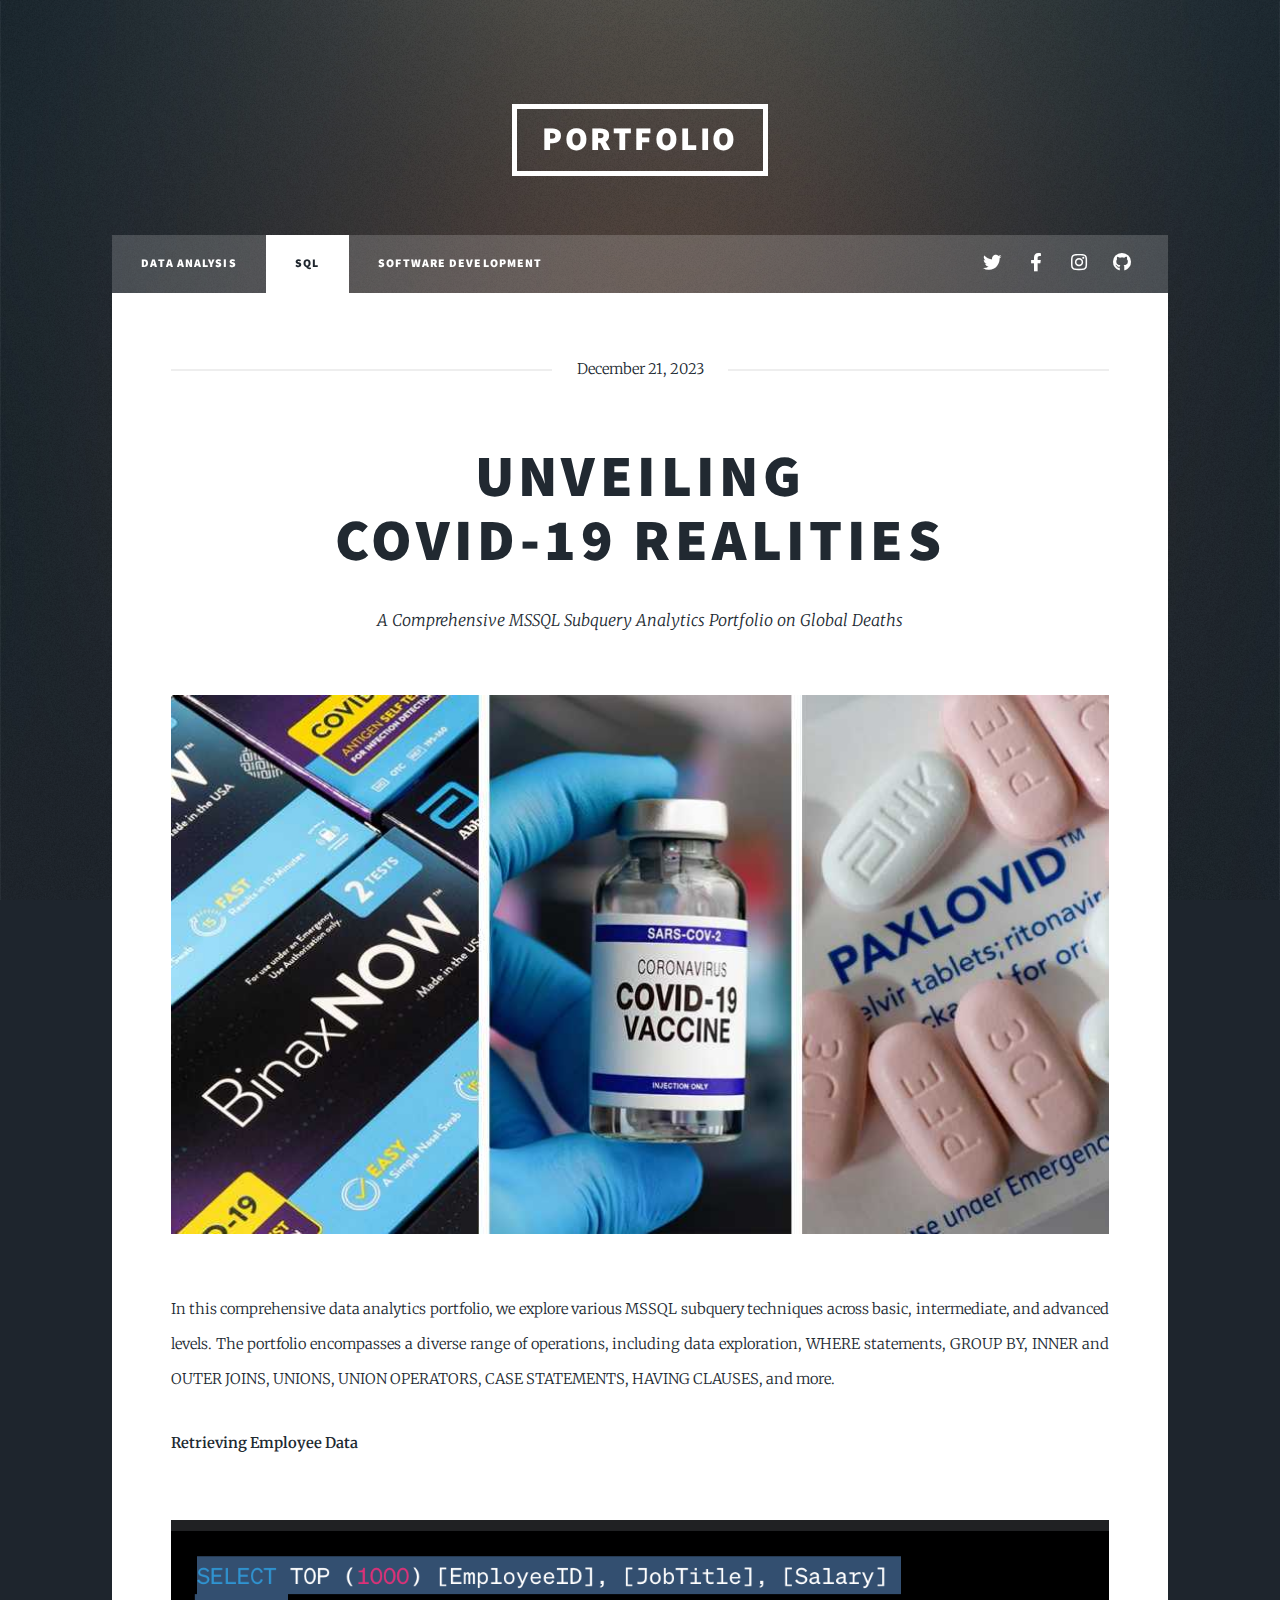
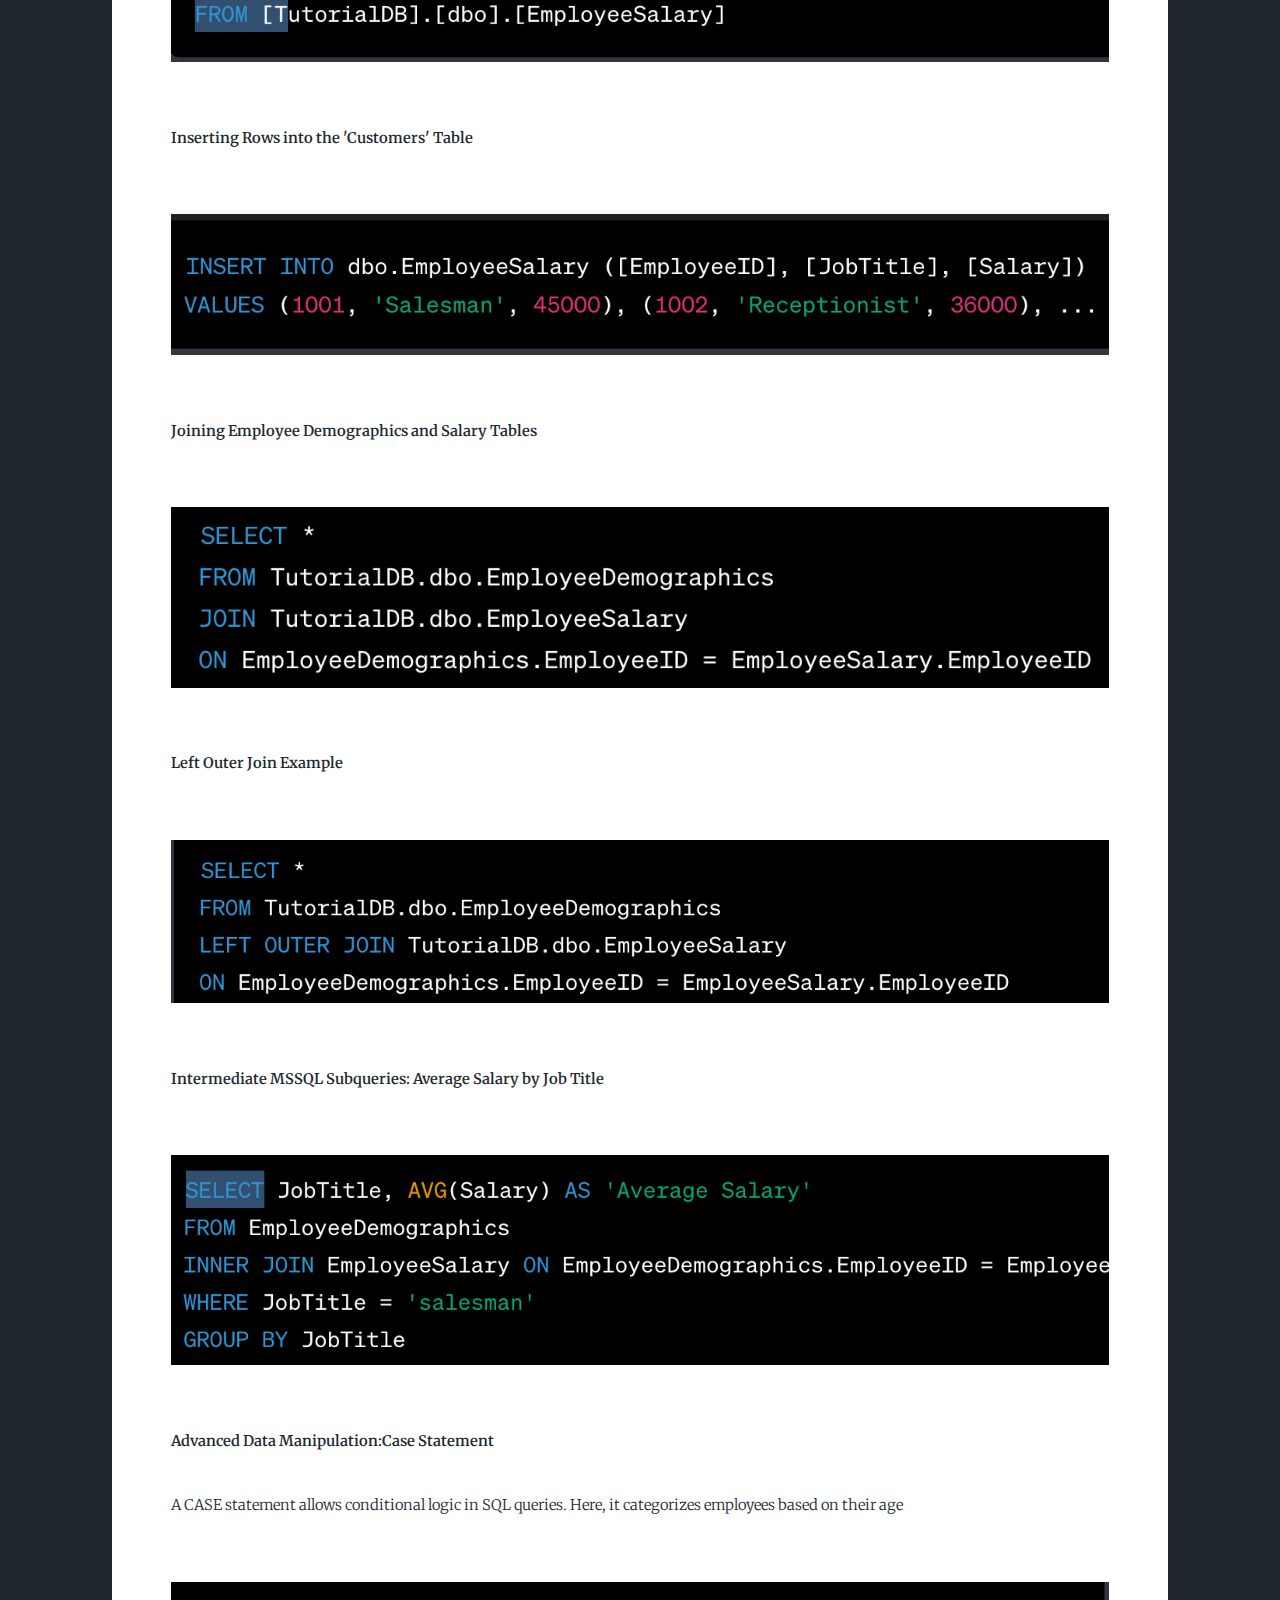
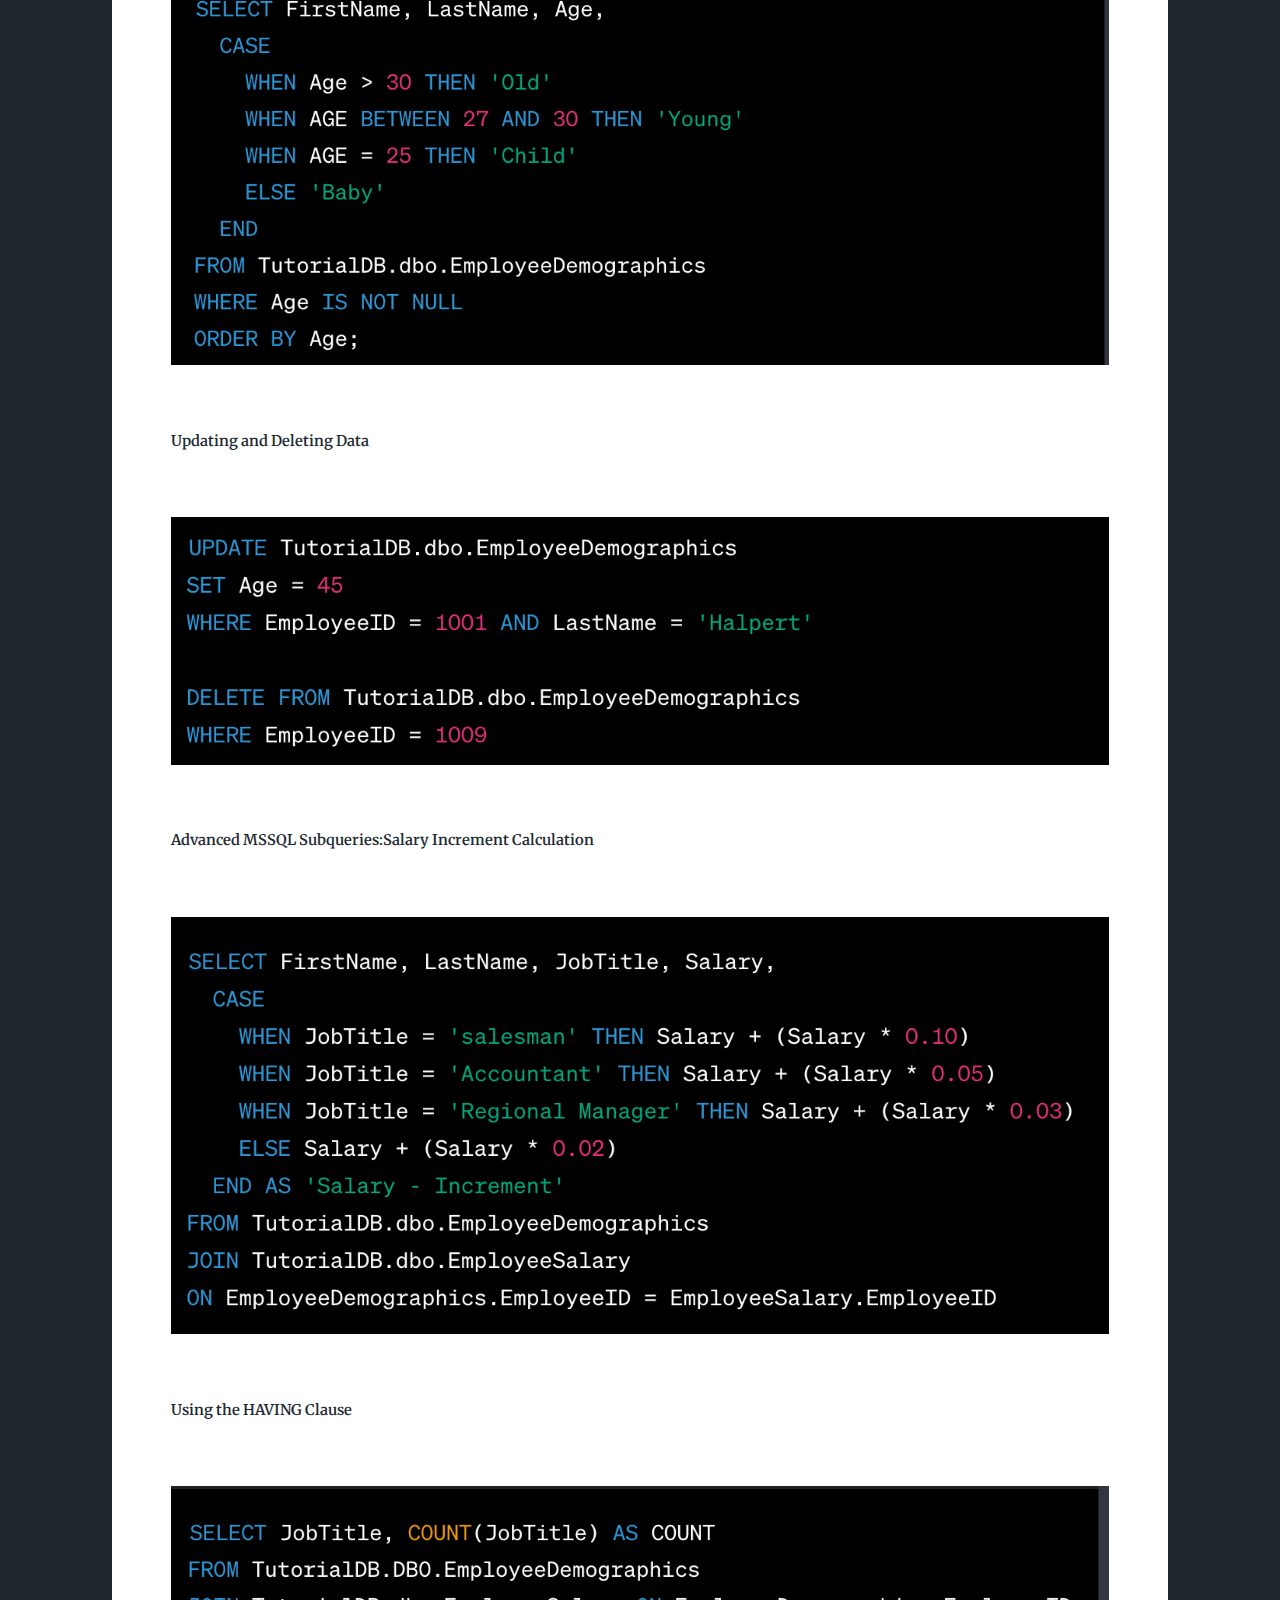
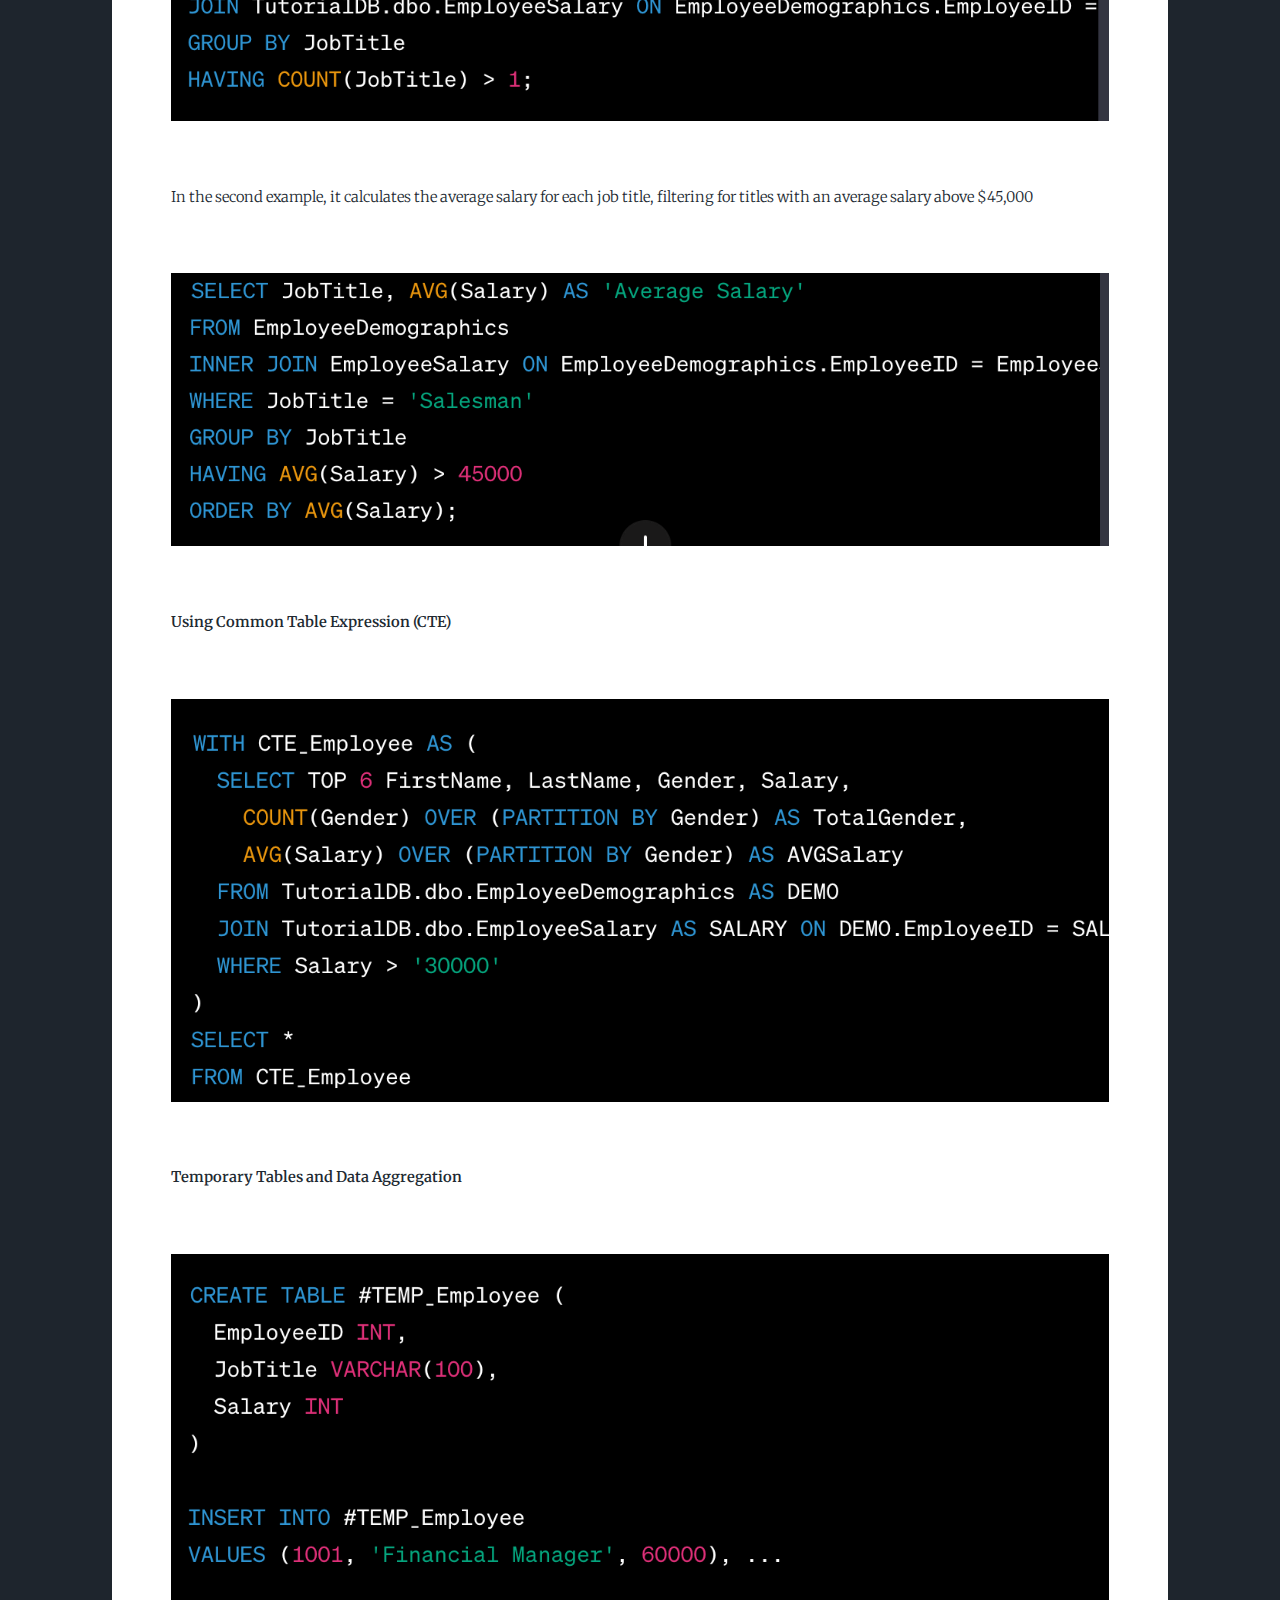
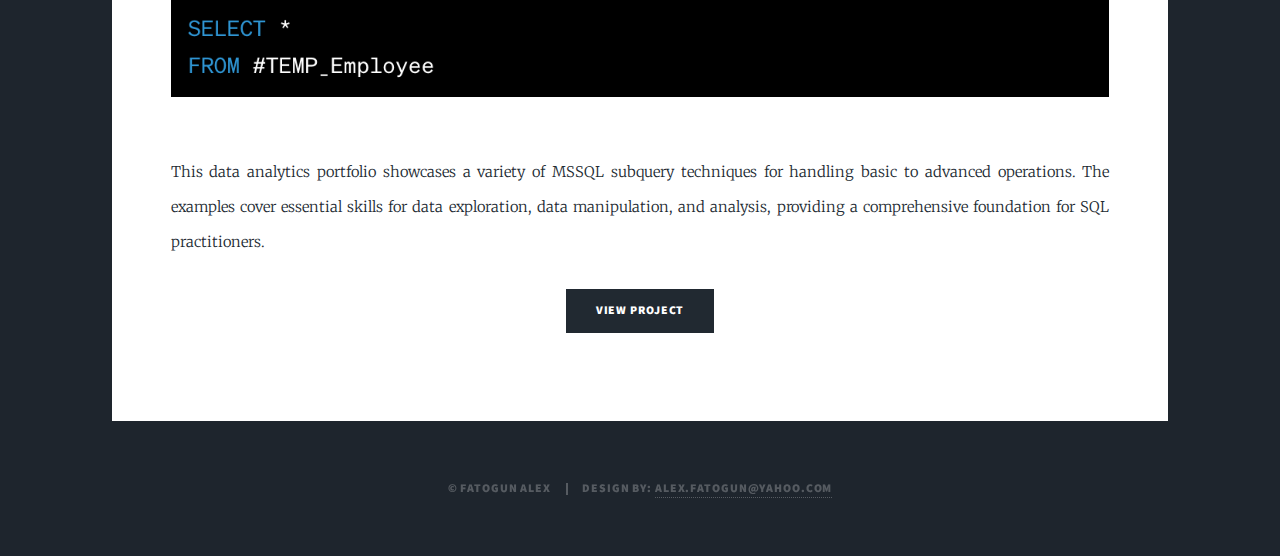
<file: generic.html>
<!DOCTYPE HTML>
<!--
	Massively by HTML5 UP
	html5up.net | @ajlkn
	Free for personal and commercial use under the CCA 3.0 license (html5up.net/license)
-->
<html>
	<head>
		<title>Generic Page - Massively by HTML5 UP</title>
		<meta charset="utf-8" />
		<meta name="viewport" content="width=device-width, initial-scale=1, user-scalable=no" />
		<link rel="stylesheet" href="assets/css/main.css" />
		<noscript><link rel="stylesheet" href="assets/css/noscript.css" /></noscript>
	</head>
	<body class="is-preload">

		<!-- Wrapper -->
			<div id="wrapper">

				<!-- Header -->
					<header id="header">
						<a href="index.html" class="logo">PORTFOLIO</a>
					</header>

				<!-- Nav -->
					<nav id="nav">
						<ul class="links">
							<li><a href="index.html">DATA ANALYSIS</a></li>
							<li class="active"><a href="generic.html">SQL</a></li>
							<li><a href="elements.html">SOFTWARE DEVELOPMENT</a></li>
						</ul>
						<ul class="icons">
							<li><a href="#" class="icon brands fa-twitter"><span class="label">Twitter</span></a></li>
							<li><a href="#" class="icon brands fa-facebook-f"><span class="label">Facebook</span></a></li>
							<li><a href="#" class="icon brands fa-instagram"><span class="label">Instagram</span></a></li>
							<li><a href="#" class="icon brands fa-github"><span class="label">GitHub</span></a></li>
						</ul>
					</nav>

				<!-- Main -->
					<div id="main">

						<!-- Post -->
							<section class="post">
								<header class="major">
									<span class="date">December 21, 2023</span>
									<h1>UNVEILING<br />
										COVID-19 REALITIES</h1>
									<!-- <h1></h1> -->
										<p>A Comprehensive MSSQL Subquery Analytics Portfolio on Global Deaths<br /></p>
								</header>
								<div class="image main"><img src="images/vax-pill.jpeg" alt="" /></div>
								<p>In this comprehensive data analytics portfolio, we explore various MSSQL subquery techniques across basic, intermediate, and advanced levels. The portfolio encompasses a diverse range of operations, including data exploration, WHERE statements, GROUP BY, INNER and OUTER JOINS, UNIONS, UNION OPERATORS, CASE STATEMENTS, HAVING CLAUSES, and more.</p>
								<p><b>Retrieving Employee Data</b></p>
								<div class="image main"><img src="images/first.png" alt="" /></div>
								<p><b>Inserting Rows into the 'Customers' Table</b></p>
								<div class="image main"><img src="images/Second.png" alt="" /></div>
								<p><b>Joining Employee Demographics and Salary Tables</b></p>
								<div class="image main"><img src="images/Third.png" alt="" /></div>
								<p><b>Left Outer Join Example</b></p>
								<div class="image main"><img src="images/fourth.png" alt="" /></div>
								
								<p><b>Intermediate MSSQL Subqueries: Average Salary by Job Title</b></p>
								<div class="image main"><img src="images/Fifth.png" alt="" /></div>

								<p><b>Advanced Data Manipulation:Case Statement</b></p>
								<p>A CASE statement allows conditional logic in SQL queries. Here, it categorizes employees based on their age</p>
								<div class="image main"><img src="images/case.png" alt="" /></div>
								
								<p><b>Updating and Deleting Data</b></p>
								<div class="image main"><img src="images/sixth.png" alt="" /></div>


								<p><b>Advanced MSSQL Subqueries:Salary Increment Calculation</b></p>
								<div class="image main"><img src="images/seventh.png" alt="" /></div>

								<p><b>Using the HAVING Clause</b></p>
								<div class="image main"><img src="images/first-halve.png" alt="" /></div>
								<p>In the second example, it calculates the average salary for each job title, filtering for titles with an average salary above $45,000</p>
								<div class="image main"><img src="images/second_half.png" alt="" /></div>

								<p><b>Using Common Table Expression (CTE)</b></p>
								<div class="image main"><img src="images/eight.png" alt="" /></div>
								<p><b>Temporary Tables and Data Aggregation</b></p>
								<div class="image main"><img src="images/ninth.png" alt="" /></div>



								<p>This data analytics portfolio showcases a variety of MSSQL subquery techniques for handling basic to advanced operations. The examples cover essential skills for data exploration, data manipulation, and analysis, providing a comprehensive foundation for SQL practitioners.</p>
								<ul class="actions special">
									<li><a href="https://github.com/alex3381/Data-Analytics-Portfolio-1/blob/main/PORTFOLIO_PROJECT_1.sql" class="button primary">VIEW PROJECT</a></li>
								</ul>
							</section>

					</div>

				<!-- Footer -->
					<!-- <footer id="footer">
						<section>
							<form method="post" action="#">
								<div class="fields">
									<div class="field">
										<label for="name">Name</label>
										<input type="text" name="name" id="name" />
									</div>
									<div class="field">
										<label for="email">Email</label>
										<input type="text" name="email" id="email" />
									</div>
									<div class="field">
										<label for="message">Message</label>
										<textarea name="message" id="message" rows="3"></textarea>
									</div>
								</div>
								<ul class="actions">
									<li><input type="submit" value="Send Message" /></li>
								</ul>
							</form>
						</section>
						<section class="split contact">
							<section class="alt">
								<h3>Address</h3>
								<p>1234 Somewhere Road #87257<br />
								Nashville, TN 00000-0000</p>
							</section>
							<section>
								<h3>Phone</h3>
								<p><a href="#">(000) 000-0000</a></p>
							</section>
							<section>
								<h3>Email</h3>
								<p><a href="#">info@untitled.tld</a></p>
							</section>
							<section>
								<h3>Social</h3>
								<ul class="icons alt">
									<li><a href="#" class="icon brands alt fa-twitter"><span class="label">Twitter</span></a></li>
									<li><a href="#" class="icon brands alt fa-facebook-f"><span class="label">Facebook</span></a></li>
									<li><a href="#" class="icon brands alt fa-instagram"><span class="label">Instagram</span></a></li>
									<li><a href="#" class="icon brands alt fa-github"><span class="label">GitHub</span></a></li>
								</ul>
							</section>
						</section>
					</footer> -->

				<!-- Copyright -->
					<div id="copyright">
						<ul><li>&copy; Fatogun Alex</li><li>Design By: <a href="">Alex.Fatogun@yahoo.com</a></li></ul>
					</div>

			</div>

		<!-- Scripts -->
			<script src="assets/js/jquery.min.js"></script>
			<script src="assets/js/jquery.scrollex.min.js"></script>
			<script src="assets/js/jquery.scrolly.min.js"></script>
			<script src="assets/js/browser.min.js"></script>
			<script src="assets/js/breakpoints.min.js"></script>
			<script src="assets/js/util.js"></script>
			<script src="assets/js/main.js"></script>

	</body>
</html>
</file>
<file: assets/css/main.css>
@import url(fontawesome-all.min.css);
@import url("https://fonts.googleapis.com/css?family=Merriweather:300,700,300italic,700italic|Source+Sans+Pro:900");

/*
	Massively by HTML5 UP
	html5up.net | @ajlkn
	Free for personal and commercial use under the CCA 3.0 license (html5up.net/license)
*/

html, body, div, span, applet, object,
iframe, h1, h2, h3, h4, h5, h6, p, blockquote,
pre, a, abbr, acronym, address, big, cite,
code, del, dfn, em, img, ins, kbd, q, s, samp,
small, strike, strong, sub, sup, tt, var, b,
u, i, center, dl, dt, dd, ol, ul, li, fieldset,
form, label, legend, table, caption, tbody,
tfoot, thead, tr, th, td, article, aside,
canvas, details, embed, figure, figcaption,
footer, header, hgroup, menu, nav, output, ruby,
section, summary, time, mark, audio, video {
	margin: 0;
	padding: 0;
	border: 0;
	font-size: 100%;
	font: inherit;
	vertical-align: baseline;}

article, aside, details, figcaption, figure,
footer, header, hgroup, menu, nav, section {
	display: block;}

body {
	line-height: 1;
}

ol, ul {
	list-style: none;
}

blockquote, q {
	quotes: none;
}

	blockquote:before, blockquote:after, q:before, q:after {
		content: '';
		content: none;
	}

table {
	border-collapse: collapse;
	border-spacing: 0;
}

body {
	-webkit-text-size-adjust: none;
}

mark {
	background-color: transparent;
	color: inherit;
}

input::-moz-focus-inner {
	border: 0;
	padding: 0;
}

input, select, textarea {
	-moz-appearance: none;
	-webkit-appearance: none;
	-ms-appearance: none;
	appearance: none;
}

/* Basic */

	@-ms-viewport {
		width: device-width;
	}

	body {
		-ms-overflow-style: scrollbar;
	}

	@media screen and (max-width: 480px) {

		html, body {
			min-width: 320px;
		}

	}

	html {
		box-sizing: border-box;
	}

	*, *:before, *:after {
		box-sizing: inherit;
	}

	body {
		background-color: #1e252d;
	}

		body.is-preload *, body.is-preload *:before, body.is-preload *:after {
			-moz-animation: none !important;
			-webkit-animation: none !important;
			-ms-animation: none !important;
			animation: none !important;
			-moz-transition: none !important;
			-webkit-transition: none !important;
			-ms-transition: none !important;
			transition: none !important;
		}

/* Type */

	html {
		font-size: 16pt;
	}

		@media screen and (max-width: 1680px) {

			html {
				font-size: 12pt;
			}

		}

		@media screen and (max-width: 1280px) {

			html {
				font-size: 11pt;
			}

		}

		@media screen and (max-width: 360px) {

			html {
				font-size: 10pt;
			}

		}

	body {
		color: #212931;
	}

	body, input, select, textarea {
		font-family: "Merriweather", Georgia, serif;
		font-weight: 300;
		font-size: 1rem;
		line-height: 2.375;
	}

	a {
		-moz-transition: color 0.2s ease-in-out, background-color 0.2s ease-in-out, border-color 0.2s ease-in-out, box-shadow 0.2s ease-in-out;
		-webkit-transition: color 0.2s ease-in-out, background-color 0.2s ease-in-out, border-color 0.2s ease-in-out, box-shadow 0.2s ease-in-out;
		-ms-transition: color 0.2s ease-in-out, background-color 0.2s ease-in-out, border-color 0.2s ease-in-out, box-shadow 0.2s ease-in-out;
		transition: color 0.2s ease-in-out, background-color 0.2s ease-in-out, border-color 0.2s ease-in-out, box-shadow 0.2s ease-in-out;
		border-bottom: dotted 1px;
		text-decoration: none;
	}

		a:hover {
			border-bottom-color: transparent;
		}

	strong, b {
		font-weight: 600;
	}

	em, i {
		font-style: italic;
	}

	p {
		text-align: justify;
		margin: 0 0 2rem 0;
	}

	h1, h2, h3, h4, h5, h6 {
		font-family: "Source Sans Pro", Helvetica, sans-serif;
		font-weight: 900;
		line-height: 1.5;
		letter-spacing: 0.075em;
		text-transform: uppercase;
		margin: 0 0 1rem 0;
	}

		h1 a, h2 a, h3 a, h4 a, h5 a, h6 a {
			border-bottom: 0;
			color: inherit;
			text-decoration: none;
		}

	h1 {
		font-size: 4rem;
		line-height: 1.1;
		margin: 0 0 2rem 0;
	}

	h2 {
		font-size: 1.75rem;
		line-height: 1.3;
		margin: 0 0 1.5rem 0;
	}

	h3 {
		font-size: 1.25rem;
		margin: 0 0 1.5rem 0;
	}

	h4 {
		font-size: 1rem;
	}

	h5 {
		font-size: 0.9rem;
	}

	h6 {
		font-size: 0.8rem;
	}

	sub {
		font-size: 0.8rem;
		position: relative;
		top: 0.5rem;
	}

	sup {
		font-size: 0.8rem;
		position: relative;
		top: -0.5rem;
	}

	blockquote {
		border-left: solid 4px;
		font-style: italic;
		margin: 0 0 2rem 0;
		padding: 0.5rem 0 0.5rem 2rem;
	}

	code {
		border: solid 2px;
		font-family: "Courier New", monospace;
		font-size: 0.9rem;
		margin: 0 0.25rem;
		padding: 0.25rem 0.65rem;
	}

	pre {
		-webkit-overflow-scrolling: touch;
		font-family: "Courier New", monospace;
		font-size: 0.9rem;
		margin: 0 0 2rem 0;
	}

		pre code {
			display: block;
			line-height: 1.75;
			padding: 1rem 1.5rem;
			overflow-x: auto;
		}

	hr {
		border: 0;
		border-bottom: solid 2px;
		margin: 3rem 0;
	}

		hr.major {
			margin: 5rem 0;
		}

	.align-left {
		text-align: left;
	}

	.align-center {
		text-align: center;
	}

	.align-right {
		text-align: right;
	}

	input, select, textarea {
		color: #212931;
	}

	a {
		color: #212931;
		border-bottom-color: rgba(33, 41, 49, 0.5);
	}

		a:hover {
			border-bottom-color: transparent;
			color: #18bfef !important;
		}

	strong, b {
		color: #212931;
	}

	h1, h2, h3, h4, h5, h6 {
		color: #212931;
	}

	blockquote {
		border-left-color: #eeeeee;
	}

	code {
		background: rgba(220, 220, 220, 0.25);
		border-color: #eeeeee;
	}

	hr {
		border-bottom-color: #eeeeee;
	}

/* Row */

	.row {
		display: flex;
		flex-wrap: wrap;
		box-sizing: border-box;
		align-items: stretch;
	}

		.row > * {
			box-sizing: border-box;
		}

		.row.gtr-uniform > * > :last-child {
			margin-bottom: 0;
		}

		.row.aln-left {
			justify-content: flex-start;
		}

		.row.aln-center {
			justify-content: center;
		}

		.row.aln-right {
			justify-content: flex-end;
		}

		.row.aln-top {
			align-items: flex-start;
		}

		.row.aln-middle {
			align-items: center;
		}

		.row.aln-bottom {
			align-items: flex-end;
		}

		.row > .imp {
			order: -1;
		}

		.row > .col-1 {
			width: 8.33333%;
		}

		.row > .off-1 {
			margin-left: 8.33333%;
		}

		.row > .col-2 {
			width: 16.66667%;
		}

		.row > .off-2 {
			margin-left: 16.66667%;
		}

		.row > .col-3 {
			width: 25%;
		}

		.row > .off-3 {
			margin-left: 25%;
		}

		.row > .col-4 {
			width: 33.33333%;
		}

		.row > .off-4 {
			margin-left: 33.33333%;
		}

		.row > .col-5 {
			width: 41.66667%;
		}

		.row > .off-5 {
			margin-left: 41.66667%;
		}

		.row > .col-6 {
			width: 50%;
		}

		.row > .off-6 {
			margin-left: 50%;
		}

		.row > .col-7 {
			width: 58.33333%;
		}

		.row > .off-7 {
			margin-left: 58.33333%;
		}

		.row > .col-8 {
			width: 66.66667%;
		}

		.row > .off-8 {
			margin-left: 66.66667%;
		}

		.row > .col-9 {
			width: 75%;
		}

		.row > .off-9 {
			margin-left: 75%;
		}

		.row > .col-10 {
			width: 83.33333%;
		}

		.row > .off-10 {
			margin-left: 83.33333%;
		}

		.row > .col-11 {
			width: 91.66667%;
		}

		.row > .off-11 {
			margin-left: 91.66667%;
		}

		.row > .col-12 {
			width: 100%;
		}

		.row > .off-12 {
			margin-left: 100%;
		}

		.row.gtr-0 {
			margin-top: 0;
			margin-left: 0rem;
		}

			.row.gtr-0 > * {
				padding: 0 0 0 0rem;
			}

			.row.gtr-0.gtr-uniform {
				margin-top: 0rem;
			}

				.row.gtr-0.gtr-uniform > * {
					padding-top: 0rem;
				}

		.row.gtr-25 {
			margin-top: 0;
			margin-left: -0.375rem;
		}

			.row.gtr-25 > * {
				padding: 0 0 0 0.375rem;
			}

			.row.gtr-25.gtr-uniform {
				margin-top: -0.375rem;
			}

				.row.gtr-25.gtr-uniform > * {
					padding-top: 0.375rem;
				}

		.row.gtr-50 {
			margin-top: 0;
			margin-left: -0.75rem;
		}

			.row.gtr-50 > * {
				padding: 0 0 0 0.75rem;
			}

			.row.gtr-50.gtr-uniform {
				margin-top: -0.75rem;
			}

				.row.gtr-50.gtr-uniform > * {
					padding-top: 0.75rem;
				}

		.row {
			margin-top: 0;
			margin-left: -1.5rem;
		}

			.row > * {
				padding: 0 0 0 1.5rem;
			}

			.row.gtr-uniform {
				margin-top: -1.5rem;
			}

				.row.gtr-uniform > * {
					padding-top: 1.5rem;
				}

		.row.gtr-150 {
			margin-top: 0;
			margin-left: -2.25rem;
		}

			.row.gtr-150 > * {
				padding: 0 0 0 2.25rem;
			}

			.row.gtr-150.gtr-uniform {
				margin-top: -2.25rem;
			}

				.row.gtr-150.gtr-uniform > * {
					padding-top: 2.25rem;
				}

		.row.gtr-200 {
			margin-top: 0;
			margin-left: -3rem;
		}

			.row.gtr-200 > * {
				padding: 0 0 0 3rem;
			}

			.row.gtr-200.gtr-uniform {
				margin-top: -3rem;
			}

				.row.gtr-200.gtr-uniform > * {
					padding-top: 3rem;
				}

		@media screen and (max-width: 1680px) {

			.row {
				display: flex;
				flex-wrap: wrap;
				box-sizing: border-box;
				align-items: stretch;
			}

				.row > * {
					box-sizing: border-box;
				}

				.row.gtr-uniform > * > :last-child {
					margin-bottom: 0;
				}

				.row.aln-left {
					justify-content: flex-start;
				}

				.row.aln-center {
					justify-content: center;
				}

				.row.aln-right {
					justify-content: flex-end;
				}

				.row.aln-top {
					align-items: flex-start;
				}

				.row.aln-middle {
					align-items: center;
				}

				.row.aln-bottom {
					align-items: flex-end;
				}

				.row > .imp-xlarge {
					order: -1;
				}

				.row > .col-1-xlarge {
					width: 8.33333%;
				}

				.row > .off-1-xlarge {
					margin-left: 8.33333%;
				}

				.row > .col-2-xlarge {
					width: 16.66667%;
				}

				.row > .off-2-xlarge {
					margin-left: 16.66667%;
				}

				.row > .col-3-xlarge {
					width: 25%;
				}

				.row > .off-3-xlarge {
					margin-left: 25%;
				}

				.row > .col-4-xlarge {
					width: 33.33333%;
				}

				.row > .off-4-xlarge {
					margin-left: 33.33333%;
				}

				.row > .col-5-xlarge {
					width: 41.66667%;
				}

				.row > .off-5-xlarge {
					margin-left: 41.66667%;
				}

				.row > .col-6-xlarge {
					width: 50%;
				}

				.row > .off-6-xlarge {
					margin-left: 50%;
				}

				.row > .col-7-xlarge {
					width: 58.33333%;
				}

				.row > .off-7-xlarge {
					margin-left: 58.33333%;
				}

				.row > .col-8-xlarge {
					width: 66.66667%;
				}

				.row > .off-8-xlarge {
					margin-left: 66.66667%;
				}

				.row > .col-9-xlarge {
					width: 75%;
				}

				.row > .off-9-xlarge {
					margin-left: 75%;
				}

				.row > .col-10-xlarge {
					width: 83.33333%;
				}

				.row > .off-10-xlarge {
					margin-left: 83.33333%;
				}

				.row > .col-11-xlarge {
					width: 91.66667%;
				}

				.row > .off-11-xlarge {
					margin-left: 91.66667%;
				}

				.row > .col-12-xlarge {
					width: 100%;
				}

				.row > .off-12-xlarge {
					margin-left: 100%;
				}

				.row.gtr-0 {
					margin-top: 0;
					margin-left: 0rem;
				}

					.row.gtr-0 > * {
						padding: 0 0 0 0rem;
					}

					.row.gtr-0.gtr-uniform {
						margin-top: 0rem;
					}

						.row.gtr-0.gtr-uniform > * {
							padding-top: 0rem;
						}

				.row.gtr-25 {
					margin-top: 0;
					margin-left: -0.375rem;
				}

					.row.gtr-25 > * {
						padding: 0 0 0 0.375rem;
					}

					.row.gtr-25.gtr-uniform {
						margin-top: -0.375rem;
					}

						.row.gtr-25.gtr-uniform > * {
							padding-top: 0.375rem;
						}

				.row.gtr-50 {
					margin-top: 0;
					margin-left: -0.75rem;
				}

					.row.gtr-50 > * {
						padding: 0 0 0 0.75rem;
					}

					.row.gtr-50.gtr-uniform {
						margin-top: -0.75rem;
					}

						.row.gtr-50.gtr-uniform > * {
							padding-top: 0.75rem;
						}

				.row {
					margin-top: 0;
					margin-left: -1.5rem;
				}

					.row > * {
						padding: 0 0 0 1.5rem;
					}

					.row.gtr-uniform {
						margin-top: -1.5rem;
					}

						.row.gtr-uniform > * {
							padding-top: 1.5rem;
						}

				.row.gtr-150 {
					margin-top: 0;
					margin-left: -2.25rem;
				}

					.row.gtr-150 > * {
						padding: 0 0 0 2.25rem;
					}

					.row.gtr-150.gtr-uniform {
						margin-top: -2.25rem;
					}

						.row.gtr-150.gtr-uniform > * {
							padding-top: 2.25rem;
						}

				.row.gtr-200 {
					margin-top: 0;
					margin-left: -3rem;
				}

					.row.gtr-200 > * {
						padding: 0 0 0 3rem;
					}

					.row.gtr-200.gtr-uniform {
						margin-top: -3rem;
					}

						.row.gtr-200.gtr-uniform > * {
							padding-top: 3rem;
						}

		}

		@media screen and (max-width: 1280px) {

			.row {
				display: flex;
				flex-wrap: wrap;
				box-sizing: border-box;
				align-items: stretch;
			}

				.row > * {
					box-sizing: border-box;
				}

				.row.gtr-uniform > * > :last-child {
					margin-bottom: 0;
				}

				.row.aln-left {
					justify-content: flex-start;
				}

				.row.aln-center {
					justify-content: center;
				}

				.row.aln-right {
					justify-content: flex-end;
				}

				.row.aln-top {
					align-items: flex-start;
				}

				.row.aln-middle {
					align-items: center;
				}

				.row.aln-bottom {
					align-items: flex-end;
				}

				.row > .imp-large {
					order: -1;
				}

				.row > .col-1-large {
					width: 8.33333%;
				}

				.row > .off-1-large {
					margin-left: 8.33333%;
				}

				.row > .col-2-large {
					width: 16.66667%;
				}

				.row > .off-2-large {
					margin-left: 16.66667%;
				}

				.row > .col-3-large {
					width: 25%;
				}

				.row > .off-3-large {
					margin-left: 25%;
				}

				.row > .col-4-large {
					width: 33.33333%;
				}

				.row > .off-4-large {
					margin-left: 33.33333%;
				}

				.row > .col-5-large {
					width: 41.66667%;
				}

				.row > .off-5-large {
					margin-left: 41.66667%;
				}

				.row > .col-6-large {
					width: 50%;
				}

				.row > .off-6-large {
					margin-left: 50%;
				}

				.row > .col-7-large {
					width: 58.33333%;
				}

				.row > .off-7-large {
					margin-left: 58.33333%;
				}

				.row > .col-8-large {
					width: 66.66667%;
				}

				.row > .off-8-large {
					margin-left: 66.66667%;
				}

				.row > .col-9-large {
					width: 75%;
				}

				.row > .off-9-large {
					margin-left: 75%;
				}

				.row > .col-10-large {
					width: 83.33333%;
				}

				.row > .off-10-large {
					margin-left: 83.33333%;
				}

				.row > .col-11-large {
					width: 91.66667%;
				}

				.row > .off-11-large {
					margin-left: 91.66667%;
				}

				.row > .col-12-large {
					width: 100%;
				}

				.row > .off-12-large {
					margin-left: 100%;
				}

				.row.gtr-0 {
					margin-top: 0;
					margin-left: 0rem;
				}

					.row.gtr-0 > * {
						padding: 0 0 0 0rem;
					}

					.row.gtr-0.gtr-uniform {
						margin-top: 0rem;
					}

						.row.gtr-0.gtr-uniform > * {
							padding-top: 0rem;
						}

				.row.gtr-25 {
					margin-top: 0;
					margin-left: -0.375rem;
				}

					.row.gtr-25 > * {
						padding: 0 0 0 0.375rem;
					}

					.row.gtr-25.gtr-uniform {
						margin-top: -0.375rem;
					}

						.row.gtr-25.gtr-uniform > * {
							padding-top: 0.375rem;
						}

				.row.gtr-50 {
					margin-top: 0;
					margin-left: -0.75rem;
				}

					.row.gtr-50 > * {
						padding: 0 0 0 0.75rem;
					}

					.row.gtr-50.gtr-uniform {
						margin-top: -0.75rem;
					}

						.row.gtr-50.gtr-uniform > * {
							padding-top: 0.75rem;
						}

				.row {
					margin-top: 0;
					margin-left: -1.5rem;
				}

					.row > * {
						padding: 0 0 0 1.5rem;
					}

					.row.gtr-uniform {
						margin-top: -1.5rem;
					}

						.row.gtr-uniform > * {
							padding-top: 1.5rem;
						}

				.row.gtr-150 {
					margin-top: 0;
					margin-left: -2.25rem;
				}

					.row.gtr-150 > * {
						padding: 0 0 0 2.25rem;
					}

					.row.gtr-150.gtr-uniform {
						margin-top: -2.25rem;
					}

						.row.gtr-150.gtr-uniform > * {
							padding-top: 2.25rem;
						}

				.row.gtr-200 {
					margin-top: 0;
					margin-left: -3rem;
				}

					.row.gtr-200 > * {
						padding: 0 0 0 3rem;
					}

					.row.gtr-200.gtr-uniform {
						margin-top: -3rem;
					}

						.row.gtr-200.gtr-uniform > * {
							padding-top: 3rem;
						}

		}

		@media screen and (max-width: 980px) {

			.row {
				display: flex;
				flex-wrap: wrap;
				box-sizing: border-box;
				align-items: stretch;
			}

				.row > * {
					box-sizing: border-box;
				}

				.row.gtr-uniform > * > :last-child {
					margin-bottom: 0;
				}

				.row.aln-left {
					justify-content: flex-start;
				}

				.row.aln-center {
					justify-content: center;
				}

				.row.aln-right {
					justify-content: flex-end;
				}

				.row.aln-top {
					align-items: flex-start;
				}

				.row.aln-middle {
					align-items: center;
				}

				.row.aln-bottom {
					align-items: flex-end;
				}

				.row > .imp-medium {
					order: -1;
				}

				.row > .col-1-medium {
					width: 8.33333%;
				}

				.row > .off-1-medium {
					margin-left: 8.33333%;
				}

				.row > .col-2-medium {
					width: 16.66667%;
				}

				.row > .off-2-medium {
					margin-left: 16.66667%;
				}

				.row > .col-3-medium {
					width: 25%;
				}

				.row > .off-3-medium {
					margin-left: 25%;
				}

				.row > .col-4-medium {
					width: 33.33333%;
				}

				.row > .off-4-medium {
					margin-left: 33.33333%;
				}

				.row > .col-5-medium {
					width: 41.66667%;
				}

				.row > .off-5-medium {
					margin-left: 41.66667%;
				}

				.row > .col-6-medium {
					width: 50%;
				}

				.row > .off-6-medium {
					margin-left: 50%;
				}

				.row > .col-7-medium {
					width: 58.33333%;
				}

				.row > .off-7-medium {
					margin-left: 58.33333%;
				}

				.row > .col-8-medium {
					width: 66.66667%;
				}

				.row > .off-8-medium {
					margin-left: 66.66667%;
				}

				.row > .col-9-medium {
					width: 75%;
				}

				.row > .off-9-medium {
					margin-left: 75%;
				}

				.row > .col-10-medium {
					width: 83.33333%;
				}

				.row > .off-10-medium {
					margin-left: 83.33333%;
				}

				.row > .col-11-medium {
					width: 91.66667%;
				}

				.row > .off-11-medium {
					margin-left: 91.66667%;
				}

				.row > .col-12-medium {
					width: 100%;
				}

				.row > .off-12-medium {
					margin-left: 100%;
				}

				.row.gtr-0 {
					margin-top: 0;
					margin-left: 0rem;
				}

					.row.gtr-0 > * {
						padding: 0 0 0 0rem;
					}

					.row.gtr-0.gtr-uniform {
						margin-top: 0rem;
					}

						.row.gtr-0.gtr-uniform > * {
							padding-top: 0rem;
						}

				.row.gtr-25 {
					margin-top: 0;
					margin-left: -0.375rem;
				}

					.row.gtr-25 > * {
						padding: 0 0 0 0.375rem;
					}

					.row.gtr-25.gtr-uniform {
						margin-top: -0.375rem;
					}

						.row.gtr-25.gtr-uniform > * {
							padding-top: 0.375rem;
						}

				.row.gtr-50 {
					margin-top: 0;
					margin-left: -0.75rem;
				}

					.row.gtr-50 > * {
						padding: 0 0 0 0.75rem;
					}

					.row.gtr-50.gtr-uniform {
						margin-top: -0.75rem;
					}

						.row.gtr-50.gtr-uniform > * {
							padding-top: 0.75rem;
						}

				.row {
					margin-top: 0;
					margin-left: -1.5rem;
				}

					.row > * {
						padding: 0 0 0 1.5rem;
					}

					.row.gtr-uniform {
						margin-top: -1.5rem;
					}

						.row.gtr-uniform > * {
							padding-top: 1.5rem;
						}

				.row.gtr-150 {
					margin-top: 0;
					margin-left: -2.25rem;
				}

					.row.gtr-150 > * {
						padding: 0 0 0 2.25rem;
					}

					.row.gtr-150.gtr-uniform {
						margin-top: -2.25rem;
					}

						.row.gtr-150.gtr-uniform > * {
							padding-top: 2.25rem;
						}

				.row.gtr-200 {
					margin-top: 0;
					margin-left: -3rem;
				}

					.row.gtr-200 > * {
						padding: 0 0 0 3rem;
					}

					.row.gtr-200.gtr-uniform {
						margin-top: -3rem;
					}

						.row.gtr-200.gtr-uniform > * {
							padding-top: 3rem;
						}

		}

		@media screen and (max-width: 736px) {

			.row {
				display: flex;
				flex-wrap: wrap;
				box-sizing: border-box;
				align-items: stretch;
			}

				.row > * {
					box-sizing: border-box;
				}

				.row.gtr-uniform > * > :last-child {
					margin-bottom: 0;
				}

				.row.aln-left {
					justify-content: flex-start;
				}

				.row.aln-center {
					justify-content: center;
				}

				.row.aln-right {
					justify-content: flex-end;
				}

				.row.aln-top {
					align-items: flex-start;
				}

				.row.aln-middle {
					align-items: center;
				}

				.row.aln-bottom {
					align-items: flex-end;
				}

				.row > .imp-small {
					order: -1;
				}

				.row > .col-1-small {
					width: 8.33333%;
				}

				.row > .off-1-small {
					margin-left: 8.33333%;
				}

				.row > .col-2-small {
					width: 16.66667%;
				}

				.row > .off-2-small {
					margin-left: 16.66667%;
				}

				.row > .col-3-small {
					width: 25%;
				}

				.row > .off-3-small {
					margin-left: 25%;
				}

				.row > .col-4-small {
					width: 33.33333%;
				}

				.row > .off-4-small {
					margin-left: 33.33333%;
				}

				.row > .col-5-small {
					width: 41.66667%;
				}

				.row > .off-5-small {
					margin-left: 41.66667%;
				}

				.row > .col-6-small {
					width: 50%;
				}

				.row > .off-6-small {
					margin-left: 50%;
				}

				.row > .col-7-small {
					width: 58.33333%;
				}

				.row > .off-7-small {
					margin-left: 58.33333%;
				}

				.row > .col-8-small {
					width: 66.66667%;
				}

				.row > .off-8-small {
					margin-left: 66.66667%;
				}

				.row > .col-9-small {
					width: 75%;
				}

				.row > .off-9-small {
					margin-left: 75%;
				}

				.row > .col-10-small {
					width: 83.33333%;
				}

				.row > .off-10-small {
					margin-left: 83.33333%;
				}

				.row > .col-11-small {
					width: 91.66667%;
				}

				.row > .off-11-small {
					margin-left: 91.66667%;
				}

				.row > .col-12-small {
					width: 100%;
				}

				.row > .off-12-small {
					margin-left: 100%;
				}

				.row.gtr-0 {
					margin-top: 0;
					margin-left: 0rem;
				}

					.row.gtr-0 > * {
						padding: 0 0 0 0rem;
					}

					.row.gtr-0.gtr-uniform {
						margin-top: 0rem;
					}

						.row.gtr-0.gtr-uniform > * {
							padding-top: 0rem;
						}

				.row.gtr-25 {
					margin-top: 0;
					margin-left: -0.375rem;
				}

					.row.gtr-25 > * {
						padding: 0 0 0 0.375rem;
					}

					.row.gtr-25.gtr-uniform {
						margin-top: -0.375rem;
					}

						.row.gtr-25.gtr-uniform > * {
							padding-top: 0.375rem;
						}

				.row.gtr-50 {
					margin-top: 0;
					margin-left: -0.75rem;
				}

					.row.gtr-50 > * {
						padding: 0 0 0 0.75rem;
					}

					.row.gtr-50.gtr-uniform {
						margin-top: -0.75rem;
					}

						.row.gtr-50.gtr-uniform > * {
							padding-top: 0.75rem;
						}

				.row {
					margin-top: 0;
					margin-left: -1.5rem;
				}

					.row > * {
						padding: 0 0 0 1.5rem;
					}

					.row.gtr-uniform {
						margin-top: -1.5rem;
					}

						.row.gtr-uniform > * {
							padding-top: 1.5rem;
						}

				.row.gtr-150 {
					margin-top: 0;
					margin-left: -2.25rem;
				}

					.row.gtr-150 > * {
						padding: 0 0 0 2.25rem;
					}

					.row.gtr-150.gtr-uniform {
						margin-top: -2.25rem;
					}

						.row.gtr-150.gtr-uniform > * {
							padding-top: 2.25rem;
						}

				.row.gtr-200 {
					margin-top: 0;
					margin-left: -3rem;
				}

					.row.gtr-200 > * {
						padding: 0 0 0 3rem;
					}

					.row.gtr-200.gtr-uniform {
						margin-top: -3rem;
					}

						.row.gtr-200.gtr-uniform > * {
							padding-top: 3rem;
						}

		}

		@media screen and (max-width: 480px) {

			.row {
				display: flex;
				flex-wrap: wrap;
				box-sizing: border-box;
				align-items: stretch;
			}

				.row > * {
					box-sizing: border-box;
				}

				.row.gtr-uniform > * > :last-child {
					margin-bottom: 0;
				}

				.row.aln-left {
					justify-content: flex-start;
				}

				.row.aln-center {
					justify-content: center;
				}

				.row.aln-right {
					justify-content: flex-end;
				}

				.row.aln-top {
					align-items: flex-start;
				}

				.row.aln-middle {
					align-items: center;
				}

				.row.aln-bottom {
					align-items: flex-end;
				}

				.row > .imp-xsmall {
					order: -1;
				}

				.row > .col-1-xsmall {
					width: 8.33333%;
				}

				.row > .off-1-xsmall {
					margin-left: 8.33333%;
				}

				.row > .col-2-xsmall {
					width: 16.66667%;
				}

				.row > .off-2-xsmall {
					margin-left: 16.66667%;
				}

				.row > .col-3-xsmall {
					width: 25%;
				}

				.row > .off-3-xsmall {
					margin-left: 25%;
				}

				.row > .col-4-xsmall {
					width: 33.33333%;
				}

				.row > .off-4-xsmall {
					margin-left: 33.33333%;
				}

				.row > .col-5-xsmall {
					width: 41.66667%;
				}

				.row > .off-5-xsmall {
					margin-left: 41.66667%;
				}

				.row > .col-6-xsmall {
					width: 50%;
				}

				.row > .off-6-xsmall {
					margin-left: 50%;
				}

				.row > .col-7-xsmall {
					width: 58.33333%;
				}

				.row > .off-7-xsmall {
					margin-left: 58.33333%;
				}

				.row > .col-8-xsmall {
					width: 66.66667%;
				}

				.row > .off-8-xsmall {
					margin-left: 66.66667%;
				}

				.row > .col-9-xsmall {
					width: 75%;
				}

				.row > .off-9-xsmall {
					margin-left: 75%;
				}

				.row > .col-10-xsmall {
					width: 83.33333%;
				}

				.row > .off-10-xsmall {
					margin-left: 83.33333%;
				}

				.row > .col-11-xsmall {
					width: 91.66667%;
				}

				.row > .off-11-xsmall {
					margin-left: 91.66667%;
				}

				.row > .col-12-xsmall {
					width: 100%;
				}

				.row > .off-12-xsmall {
					margin-left: 100%;
				}

				.row.gtr-0 {
					margin-top: 0;
					margin-left: 0rem;
				}

					.row.gtr-0 > * {
						padding: 0 0 0 0rem;
					}

					.row.gtr-0.gtr-uniform {
						margin-top: 0rem;
					}

						.row.gtr-0.gtr-uniform > * {
							padding-top: 0rem;
						}

				.row.gtr-25 {
					margin-top: 0;
					margin-left: -0.375rem;
				}

					.row.gtr-25 > * {
						padding: 0 0 0 0.375rem;
					}

					.row.gtr-25.gtr-uniform {
						margin-top: -0.375rem;
					}

						.row.gtr-25.gtr-uniform > * {
							padding-top: 0.375rem;
						}

				.row.gtr-50 {
					margin-top: 0;
					margin-left: -0.75rem;
				}

					.row.gtr-50 > * {
						padding: 0 0 0 0.75rem;
					}

					.row.gtr-50.gtr-uniform {
						margin-top: -0.75rem;
					}

						.row.gtr-50.gtr-uniform > * {
							padding-top: 0.75rem;
						}

				.row {
					margin-top: 0;
					margin-left: -1.5rem;
				}

					.row > * {
						padding: 0 0 0 1.5rem;
					}

					.row.gtr-uniform {
						margin-top: -1.5rem;
					}

						.row.gtr-uniform > * {
							padding-top: 1.5rem;
						}

				.row.gtr-150 {
					margin-top: 0;
					margin-left: -2.25rem;
				}

					.row.gtr-150 > * {
						padding: 0 0 0 2.25rem;
					}

					.row.gtr-150.gtr-uniform {
						margin-top: -2.25rem;
					}

						.row.gtr-150.gtr-uniform > * {
							padding-top: 2.25rem;
						}

				.row.gtr-200 {
					margin-top: 0;
					margin-left: -3rem;
				}

					.row.gtr-200 > * {
						padding: 0 0 0 3rem;
					}

					.row.gtr-200.gtr-uniform {
						margin-top: -3rem;
					}

						.row.gtr-200.gtr-uniform > * {
							padding-top: 3rem;
						}

		}

		@media screen and (max-width: 360px) {

			.row {
				display: flex;
				flex-wrap: wrap;
				box-sizing: border-box;
				align-items: stretch;
			}

				.row > * {
					box-sizing: border-box;
				}

				.row.gtr-uniform > * > :last-child {
					margin-bottom: 0;
				}

				.row.aln-left {
					justify-content: flex-start;
				}

				.row.aln-center {
					justify-content: center;
				}

				.row.aln-right {
					justify-content: flex-end;
				}

				.row.aln-top {
					align-items: flex-start;
				}

				.row.aln-middle {
					align-items: center;
				}

				.row.aln-bottom {
					align-items: flex-end;
				}

				.row > .imp-xxsmall {
					order: -1;
				}

				.row > .col-1-xxsmall {
					width: 8.33333%;
				}

				.row > .off-1-xxsmall {
					margin-left: 8.33333%;
				}

				.row > .col-2-xxsmall {
					width: 16.66667%;
				}

				.row > .off-2-xxsmall {
					margin-left: 16.66667%;
				}

				.row > .col-3-xxsmall {
					width: 25%;
				}

				.row > .off-3-xxsmall {
					margin-left: 25%;
				}

				.row > .col-4-xxsmall {
					width: 33.33333%;
				}

				.row > .off-4-xxsmall {
					margin-left: 33.33333%;
				}

				.row > .col-5-xxsmall {
					width: 41.66667%;
				}

				.row > .off-5-xxsmall {
					margin-left: 41.66667%;
				}

				.row > .col-6-xxsmall {
					width: 50%;
				}

				.row > .off-6-xxsmall {
					margin-left: 50%;
				}

				.row > .col-7-xxsmall {
					width: 58.33333%;
				}

				.row > .off-7-xxsmall {
					margin-left: 58.33333%;
				}

				.row > .col-8-xxsmall {
					width: 66.66667%;
				}

				.row > .off-8-xxsmall {
					margin-left: 66.66667%;
				}

				.row > .col-9-xxsmall {
					width: 75%;
				}

				.row > .off-9-xxsmall {
					margin-left: 75%;
				}

				.row > .col-10-xxsmall {
					width: 83.33333%;
				}

				.row > .off-10-xxsmall {
					margin-left: 83.33333%;
				}

				.row > .col-11-xxsmall {
					width: 91.66667%;
				}

				.row > .off-11-xxsmall {
					margin-left: 91.66667%;
				}

				.row > .col-12-xxsmall {
					width: 100%;
				}

				.row > .off-12-xxsmall {
					margin-left: 100%;
				}

				.row.gtr-0 {
					margin-top: 0;
					margin-left: 0rem;
				}

					.row.gtr-0 > * {
						padding: 0 0 0 0rem;
					}

					.row.gtr-0.gtr-uniform {
						margin-top: 0rem;
					}

						.row.gtr-0.gtr-uniform > * {
							padding-top: 0rem;
						}

				.row.gtr-25 {
					margin-top: 0;
					margin-left: -0.375rem;
				}

					.row.gtr-25 > * {
						padding: 0 0 0 0.375rem;
					}

					.row.gtr-25.gtr-uniform {
						margin-top: -0.375rem;
					}

						.row.gtr-25.gtr-uniform > * {
							padding-top: 0.375rem;
						}

				.row.gtr-50 {
					margin-top: 0;
					margin-left: -0.75rem;
				}

					.row.gtr-50 > * {
						padding: 0 0 0 0.75rem;
					}

					.row.gtr-50.gtr-uniform {
						margin-top: -0.75rem;
					}

						.row.gtr-50.gtr-uniform > * {
							padding-top: 0.75rem;
						}

				.row {
					margin-top: 0;
					margin-left: -1.5rem;
				}

					.row > * {
						padding: 0 0 0 1.5rem;
					}

					.row.gtr-uniform {
						margin-top: -1.5rem;
					}

						.row.gtr-uniform > * {
							padding-top: 1.5rem;
						}

				.row.gtr-150 {
					margin-top: 0;
					margin-left: -2.25rem;
				}

					.row.gtr-150 > * {
						padding: 0 0 0 2.25rem;
					}

					.row.gtr-150.gtr-uniform {
						margin-top: -2.25rem;
					}

						.row.gtr-150.gtr-uniform > * {
							padding-top: 2.25rem;
						}

				.row.gtr-200 {
					margin-top: 0;
					margin-left: -3rem;
				}

					.row.gtr-200 > * {
						padding: 0 0 0 3rem;
					}

					.row.gtr-200.gtr-uniform {
						margin-top: -3rem;
					}

						.row.gtr-200.gtr-uniform > * {
							padding-top: 3rem;
						}

		}

/* Box */

	.box {
		border: solid 2px;
		margin-bottom: 2rem;
		padding: 1.5rem;
	}

		.box > :last-child,
		.box > :last-child > :last-child,
		.box > :last-child > :last-child > :last-child {
			margin-bottom: 0;
		}

		.box.alt {
			border: 0;
			border-radius: 0;
			padding: 0;
		}

	.box {
		border-color: #eeeeee;
	}

/* Button */

	input[type="submit"],
	input[type="reset"],
	input[type="button"],
	button,
	.button {
		-moz-appearance: none;
		-webkit-appearance: none;
		-ms-appearance: none;
		appearance: none;
		-moz-transition: background-color 0.2s ease-in-out, box-shadow 0.2s ease-in-out, color 0.2s ease-in-out;
		-webkit-transition: background-color 0.2s ease-in-out, box-shadow 0.2s ease-in-out, color 0.2s ease-in-out;
		-ms-transition: background-color 0.2s ease-in-out, box-shadow 0.2s ease-in-out, color 0.2s ease-in-out;
		transition: background-color 0.2s ease-in-out, box-shadow 0.2s ease-in-out, color 0.2s ease-in-out;
		border: 0;
		border-radius: 0;
		cursor: pointer;
		display: inline-block;
		font-family: "Source Sans Pro", Helvetica, sans-serif;
		font-size: 0.8rem;
		font-weight: 900;
		letter-spacing: 0.075em;
		height: 3rem;
		line-height: 3rem;
		padding: 0 2rem;
		text-align: center;
		text-decoration: none;
		text-transform: uppercase;
		white-space: nowrap;
	}

		input[type="submit"].icon:before,
		input[type="reset"].icon:before,
		input[type="button"].icon:before,
		button.icon:before,
		.button.icon:before {
			margin-right: 0.5rem;
		}

		input[type="submit"].icon.solo,
		input[type="reset"].icon.solo,
		input[type="button"].icon.solo,
		button.icon.solo,
		.button.icon.solo {
			position: relative;
			width: 4rem;
			height: 4rem;
			line-height: 4rem;
			border-radius: 4rem;
			text-indent: 4rem;
			overflow: hidden;
			padding: 0;
			white-space: nowrap;
		}

			input[type="submit"].icon.solo:before,
			input[type="reset"].icon.solo:before,
			input[type="button"].icon.solo:before,
			button.icon.solo:before,
			.button.icon.solo:before {
				position: absolute;
				display: block;
				top: 0;
				left: 0;
				width: inherit;
				height: inherit;
				line-height: inherit;
				font-size: 1.25rem;
				margin-right: 0;
				text-align: center;
				text-indent: 0;
			}

		input[type="submit"].fit,
		input[type="reset"].fit,
		input[type="button"].fit,
		button.fit,
		.button.fit {
			width: 100%;
		}

		input[type="submit"].small,
		input[type="reset"].small,
		input[type="button"].small,
		button.small,
		.button.small {
			font-size: 0.7rem;
			height: 2.5rem;
			line-height: 2.5rem;
			padding: 0 1.5rem;
		}

		input[type="submit"].large,
		input[type="reset"].large,
		input[type="button"].large,
		button.large,
		.button.large {
			font-size: 0.9rem;
			height: 3.5rem;
			line-height: 3.5rem;
			padding: 0 2.75rem;
		}

		@media screen and (max-width: 980px) {

			input[type="submit"],
			input[type="reset"],
			input[type="button"],
			button,
			.button {
				font-size: 0.9rem;
				height: 3.25rem;
				line-height: 3.25rem;
			}

				input[type="submit"].large,
				input[type="reset"].large,
				input[type="button"].large,
				button.large,
				.button.large {
					font-size: 1rem;
					height: 3.75rem;
					line-height: 3.75rem;
				}

		}

		input[type="submit"].disabled, input[type="submit"]:disabled,
		input[type="reset"].disabled,
		input[type="reset"]:disabled,
		input[type="button"].disabled,
		input[type="button"]:disabled,
		button.disabled,
		button:disabled,
		.button.disabled,
		.button:disabled {
			pointer-events: none;
			opacity: 0.25;
		}

	input[type="submit"],
	input[type="reset"],
	input[type="button"],
	button,
	.button {
		background-color: transparent;
		box-shadow: inset 0 0 0 2px #212931;
		color: #212931 !important;
	}

		input[type="submit"]:hover,
		input[type="reset"]:hover,
		input[type="button"]:hover,
		button:hover,
		.button:hover {
			box-shadow: inset 0 0 0 2px #18bfef;
			color: #18bfef !important;
		}

		input[type="submit"].primary,
		input[type="reset"].primary,
		input[type="button"].primary,
		button.primary,
		.button.primary {
			background-color: #212931;
			box-shadow: none;
			color: #ffffff !important;
		}

			input[type="submit"].primary:hover,
			input[type="reset"].primary:hover,
			input[type="button"].primary:hover,
			button.primary:hover,
			.button.primary:hover {
				background-color: #18bfef;
			}

/* Form */

	form {
		margin: 0 0 2rem 0;
	}

		form > :last-child {
			margin-bottom: 0;
		}

		form > .fields {
			display: -moz-flex;
			display: -webkit-flex;
			display: -ms-flex;
			display: flex;
			-moz-flex-wrap: wrap;
			-webkit-flex-wrap: wrap;
			-ms-flex-wrap: wrap;
			flex-wrap: wrap;
			width: calc(100% + 3rem);
			margin: -1.5rem 0 2rem -1.5rem;
		}

			form > .fields > .field {
				-moz-flex-grow: 0;
				-webkit-flex-grow: 0;
				-ms-flex-grow: 0;
				flex-grow: 0;
				-moz-flex-shrink: 0;
				-webkit-flex-shrink: 0;
				-ms-flex-shrink: 0;
				flex-shrink: 0;
				padding: 1.5rem 0 0 1.5rem;
				width: calc(100% - 1.5rem);
			}

				form > .fields > .field.half {
					width: calc(50% - 0.75rem);
				}

				form > .fields > .field.third {
					width: calc(100%/3 - 0.5rem);
				}

				form > .fields > .field.quarter {
					width: calc(25% - 0.375rem);
				}

		@media screen and (max-width: 480px) {

			form > .fields {
				width: calc(100% + 3rem);
				margin: -1.5rem 0 2rem -1.5rem;
			}

				form > .fields > .field {
					padding: 1.5rem 0 0 1.5rem;
					width: calc(100% - 1.5rem);
				}

					form > .fields > .field.half {
						width: calc(100% - 1.5rem);
					}

					form > .fields > .field.third {
						width: calc(100% - 1.5rem);
					}

					form > .fields > .field.quarter {
						width: calc(100% - 1.5rem);
					}

		}

	label {
		display: block;
		font-family: "Source Sans Pro", Helvetica, sans-serif;
		font-weight: 900;
		line-height: 1.5;
		letter-spacing: 0.075em;
		font-size: 0.8rem;
		text-transform: uppercase;
		margin: 0 0 0.75rem 0;
	}

		@media screen and (max-width: 980px) {

			label {
				font-size: 0.9rem;
			}

		}

	input[type="text"],
	input[type="password"],
	input[type="email"],
	select,
	textarea {
		-moz-appearance: none;
		-webkit-appearance: none;
		-ms-appearance: none;
		appearance: none;
		background: transparent;
		border-radius: 0;
		border: solid 2px;
		color: inherit;
		display: block;
		outline: 0;
		padding: 0 1rem;
		text-decoration: none;
		width: 100%;
	}

		input[type="text"]:invalid,
		input[type="password"]:invalid,
		input[type="email"]:invalid,
		select:invalid,
		textarea:invalid {
			box-shadow: none;
		}

	select {
		background-size: 1.25rem;
		background-repeat: no-repeat;
		background-position: calc(100% - 1rem) center;
		height: 3rem;
		padding-right: 3rem;
		text-overflow: ellipsis;
	}

		select:focus::-ms-value {
			background-color: transparent;
		}

		select::-ms-expand {
			display: none;
		}

	input[type="text"],
	input[type="password"],
	input[type="email"],
	select {
		height: 3rem;
	}

	textarea {
		padding: 0.75rem 1rem;
	}

	input[type="checkbox"],
	input[type="radio"] {
		-moz-appearance: none;
		-webkit-appearance: none;
		-ms-appearance: none;
		appearance: none;
		display: block;
		float: left;
		margin-right: -2rem;
		opacity: 0;
		width: 1rem;
		z-index: -1;
	}

		input[type="checkbox"] + label,
		input[type="radio"] + label {
			text-decoration: none;
			cursor: pointer;
			display: inline-block;
			font-size: 1rem;
			letter-spacing: 0;
			font-family: "Merriweather", Georgia, serif;
			text-transform: none;
			font-weight: 300;
			padding-left: 2.8rem;
			padding-right: 1rem;
			position: relative;
		}

			input[type="checkbox"] + label:before,
			input[type="radio"] + label:before {
				-moz-osx-font-smoothing: grayscale;
				-webkit-font-smoothing: antialiased;
				display: inline-block;
				font-style: normal;
				font-variant: normal;
				text-rendering: auto;
				line-height: 1;
				text-transform: none !important;
				font-family: 'Font Awesome 5 Free';
				font-weight: 900;
			}

			input[type="checkbox"] + label:before,
			input[type="radio"] + label:before {
				border-radius: 0;
				border: solid 2px;
				content: '';
				display: inline-block;
				font-size: 0.8rem;
				height: 1.8rem;
				left: 0;
				line-height: 1.65rem;
				position: absolute;
				text-align: center;
				top: -0.125rem;
				width: 1.8rem;
			}

		input[type="checkbox"]:checked + label:before,
		input[type="radio"]:checked + label:before {
			content: '\f00c';
		}

	input[type="checkbox"] + label:before {
		border-radius: 0;
	}

	input[type="radio"] + label:before {
		border-radius: 100%;
	}

	::-webkit-input-placeholder {
		opacity: 1.0;
	}

	:-moz-placeholder {
		opacity: 1.0;
	}

	::-moz-placeholder {
		opacity: 1.0;
	}

	:-ms-input-placeholder {
		opacity: 1.0;
	}

	label {
		color: #212931;
	}

	input[type="text"],
	input[type="password"],
	input[type="email"],
	select,
	textarea {
		border-color: #eeeeee;
	}

		input[type="text"]:focus,
		input[type="password"]:focus,
		input[type="email"]:focus,
		select:focus,
		textarea:focus {
			border-color: #18bfef;
		}

	select {
		background-ee: url("data:image/svg+xml;charset=utf8,%3Csvg xmlns='http://www.w3.org/2000/svg' width='40' height='40' preserveAspectRatio='none' viewBox='0 0 40 40'%3E%3Cpath d='M9.4,12.3l10.4,10.4l10.4-10.4c0.2-0.2,0.5-0.4,0.9-0.4c0.3,0,0.6,0.1,0.9,0.4l3.3,3.3c0.2,0.2,0.4,0.5,0.4,0.9 c0,0.4-0.1,0.6-0.4,0.9L20.7,31.9c-0.2,0.2-0.5,0.4-0.9,0.4c-0.3,0-0.6-0.1-0.9-0.4L4.3,17.3c-0.2-0.2-0.4-0.5-0.4-0.9 c0-0.4,0.1-0.6,0.4-0.9l3.3-3.3c0.2-0.2,0.5-0.4,0.9-0.4S9.1,12.1,9.4,12.3z' fill='%23eeeeee' /%3E%3C/svg%3E");
	}

		select option {
			background-color: #ffffff;
			color: #212931;
		}

	.select-wrapper:before {
		color: #eeeeee;
	}

	input[type="checkbox"] + label,
	input[type="radio"] + label {
		color: #212931;
	}

		input[type="checkbox"] + label:before,
		input[type="radio"] + label:before {
			border-color: #eeeeee;
		}

	input[type="checkbox"]:checked + label:before,
	input[type="radio"]:checked + label:before {
		background-color: #212931;
		border-color: #212931;
		color: #ffffff;
	}

	input[type="checkbox"]:focus + label:before,
	input[type="radio"]:focus + label:before {
		border-color: #18bfef;
	}

	::-webkit-input-placeholder {
		color: #909498 !important;
	}

	:-moz-placeholder {
		color: #909498 !important;
	}

	::-moz-placeholder {
		color: #909498 !important;
	}

	:-ms-input-placeholder {
		color: #909498 !important;
	}

	.formerize-placeholder {
		color: #909498 !important;
	}

/* Icon */

	.icon {
		text-decoration: none;
		border-bottom: none;
		position: relative;
	}

		.icon:before {
			-moz-osx-font-smoothing: grayscale;
			-webkit-font-smoothing: antialiased;
			display: inline-block;
			font-style: normal;
			font-variant: normal;
			text-rendering: auto;
			line-height: 1;
			text-transform: none !important;
			font-family: 'Font Awesome 5 Free';
			font-weight: 400;
		}

		.icon > .label {
			display: none;
		}

		.icon:before {
			line-height: inherit;
		}

		.icon.solid:before {
			font-weight: 900;
		}

		.icon.brands:before {
			font-family: 'Font Awesome 5 Brands';
		}

/* Image */

	.image {
		border: 0;
		display: inline-block;
		position: relative;
	}

		.image img {
			display: block;
		}

		.image.left, .image.right {
			max-width: 40%;
		}

			.image.left img, .image.right img {
				width: 100%;
			}

		.image.left {
			float: left;
			margin: 0 2rem 2rem 0;
			top: 0.75rem;
		}

		.image.right {
			float: right;
			margin: 0 0 2rem 2rem;
			top: 0.75rem;
		}

		.image.fit {
			display: block;
			margin: 2.5rem 0;
			width: 100%;
		}

			.image.fit:first-child {
				margin-top: 0;
			}

			.image.fit img {
				width: 100%;
			}

		.image.main {
			display: block;
			margin: 4rem 0;
			width: 100%;
		}

			.image.main:first-child {
				margin-top: 0;
			}

			.image.main img {
				width: 100%;
			}

		@media screen and (max-width: 736px) {

			.image.fit {
				margin: 2rem 0;
			}

			.image.main {
				margin: 2rem 0;
			}

		}

	a.image {
		overflow: hidden;
	}

		a.image img {
			-moz-transition: -moz-transform 0.2s ease-out;
			-webkit-transition: -webkit-transform 0.2s ease-out;
			-ms-transition: -ms-transform 0.2s ease-out;
			transition: transform 0.2s ease-out;
		}

		a.image:hover img {
			-moz-transform: scale(1.05);
			-webkit-transform: scale(1.05);
			-ms-transform: scale(1.05);
			transform: scale(1.05);
		}

/* Actions */

	ul.actions {
		display: -moz-flex;
		display: -webkit-flex;
		display: -ms-flex;
		display: flex;
		cursor: default;
		list-style: none;
		margin-left: -1rem;
		padding-left: 0;
	}

		ul.actions li {
			padding: 0 0 0 1rem;
			vertical-align: middle;
		}

		ul.actions.special {
			-moz-justify-content: center;
			-webkit-justify-content: center;
			-ms-justify-content: center;
			justify-content: center;
			width: 100%;
			margin-left: 0;
		}

			ul.actions.special li:first-child {
				padding-left: 0;
			}

		ul.actions.stacked {
			-moz-flex-direction: column;
			-webkit-flex-direction: column;
			-ms-flex-direction: column;
			flex-direction: column;
			margin-left: 0;
		}

			ul.actions.stacked li {
				padding: 1.3rem 0 0 0;
			}

				ul.actions.stacked li:first-child {
					padding-top: 0;
				}

		ul.actions.fit {
			width: calc(100% + 1rem);
		}

			ul.actions.fit li {
				-moz-flex-grow: 1;
				-webkit-flex-grow: 1;
				-ms-flex-grow: 1;
				flex-grow: 1;
				-moz-flex-shrink: 1;
				-webkit-flex-shrink: 1;
				-ms-flex-shrink: 1;
				flex-shrink: 1;
				width: 100%;
			}

				ul.actions.fit li > * {
					width: 100%;
				}

			ul.actions.fit.stacked {
				width: 100%;
			}

		@media screen and (max-width: 480px) {

			ul.actions:not(.fixed) {
				-moz-flex-direction: column;
				-webkit-flex-direction: column;
				-ms-flex-direction: column;
				flex-direction: column;
				margin-left: 0;
				width: 100% !important;
			}

				ul.actions:not(.fixed) li {
					-moz-flex-grow: 1;
					-webkit-flex-grow: 1;
					-ms-flex-grow: 1;
					flex-grow: 1;
					-moz-flex-shrink: 1;
					-webkit-flex-shrink: 1;
					-ms-flex-shrink: 1;
					flex-shrink: 1;
					padding: 1rem 0 0 0;
					text-align: center;
					width: 100%;
				}

					ul.actions:not(.fixed) li > * {
						width: 100%;
					}

					ul.actions:not(.fixed) li:first-child {
						padding-top: 0;
					}

					ul.actions:not(.fixed) li input[type="submit"],
					ul.actions:not(.fixed) li input[type="reset"],
					ul.actions:not(.fixed) li input[type="button"],
					ul.actions:not(.fixed) li button,
					ul.actions:not(.fixed) li .button {
						width: 100%;
					}

						ul.actions:not(.fixed) li input[type="submit"].icon:before,
						ul.actions:not(.fixed) li input[type="reset"].icon:before,
						ul.actions:not(.fixed) li input[type="button"].icon:before,
						ul.actions:not(.fixed) li button.icon:before,
						ul.actions:not(.fixed) li .button.icon:before {
							margin-left: -0.5rem;
						}

		}

/* Icons */

	ul.icons {
		cursor: default;
		list-style: none;
		padding-left: 0;
	}

		ul.icons li {
			display: inline-block;
			padding: 0 0.5rem 0 0;
			vertical-align: middle;
		}

			ul.icons li:last-child {
				padding-right: 0;
			}

			ul.icons li .icon:before {
				width: 2.25rem;
				height: 2.25rem;
				line-height: 2.25rem;
				display: inline-block;
				text-align: center;
				border-radius: 100%;
				font-size: 1.25rem;
			}

		ul.icons.alt li .icon:before {
			-moz-transition: color 0.2s ease-in-out, background-color 0.2s ease-in-out, border-color 0.2s ease-in-out, box-shadow 0.2s ease-in-out;
			-webkit-transition: color 0.2s ease-in-out, background-color 0.2s ease-in-out, border-color 0.2s ease-in-out, box-shadow 0.2s ease-in-out;
			-ms-transition: color 0.2s ease-in-out, background-color 0.2s ease-in-out, border-color 0.2s ease-in-out, box-shadow 0.2s ease-in-out;
			transition: color 0.2s ease-in-out, background-color 0.2s ease-in-out, border-color 0.2s ease-in-out, box-shadow 0.2s ease-in-out;
			font-size: 1rem;
		}

/* List */

	ol {
		list-style: decimal;
		margin: 0 0 2rem 0;
		padding-left: 1.25rem;
	}

		ol li {
			padding-left: 0.25rem;
		}

	ul {
		list-style: disc;
		margin: 0 0 2rem 0;
		padding-left: 1rem;
	}

		ul li {
			padding-left: 0.5rem;
		}

		ul.divided {
			list-style: none;
			padding-left: 0;
		}

			ul.divided li {
				border-top: solid 1px;
				padding: 0.5rem 0;
			}

				ul.divided li:first-child {
					border-top: 0;
					padding-top: 0;
				}

	dl {
		margin: 0 0 2rem 0;
	}

		dl dt {
			display: block;
			font-weight: 600;
			margin: 0 0 1rem 0;
		}

		dl dd {
			margin-left: 2rem;
		}

	ul.divided li {
		border-top-color: #eeeeee;
	}

	ul.icons li a.icon:hover:before {
		color: #18bfef;
	}

	ul.icons.alt li .icon:before {
		box-shadow: inset 0 0 0 2px #eeeeee;
	}

	ul.icons.alt li a.icon:hover:before {
		box-shadow: inset 0 0 0 2px #18bfef;
	}

/* Section/Article */

	section.special, article.special {
		text-align: center;
	}

	header {
		cursor: default;
	}

		header > .date {
			display: block;
			font-size: 0.8rem;
			height: 1;
			margin: 0 0 1rem 0;
			position: relative;
		}

		header > p {
			font-style: italic;
		}

		header > h1 + p {
			font-size: 1.1rem;
			margin-top: -0.5rem;
			line-height: 2;
		}

		header > h2 + p {
			font-size: 1rem;
			margin-top: -0.75rem;
		}

		header > h3 + p {
			font-size: 0.9rem;
			margin-top: -0.75rem;
		}

		header > h4 + p {
			font-size: 0.8rem;
			margin-top: -0.75rem;
		}

		header.major {
			margin: 0 0 4rem 0;
			text-align: center;
		}

			header.major > :last-child {
				margin-bottom: 0;
			}

			header.major > p {
				margin-top: 0;
				text-align: center;
			}

			header.major > .date {
				font-size: 1rem;
				margin: 0 0 4rem 0;
			}

				header.major > .date:before, header.major > .date:after {
					content: '';
					display: block;
					position: absolute;
					top: 50%;
					width: calc(50% - 6rem);
					border-top: solid 2px;
				}

				header.major > .date:before {
					left: 0;
				}

				header.major > .date:after {
					right: 0;
				}

		@media screen and (max-width: 980px) {

			header br {
				display: none;
			}

		}

		@media screen and (max-width: 736px) {

			header.major {
				margin: 0 0 2rem 0;
			}

		}

	header.major .date:before, header.major .date:after {
		border-top-color: #eeeeee;
	}

/* Table */

	.table-wrapper {
		-webkit-overflow-scrolling: touch;
		overflow-x: auto;
	}

	table {
		margin: 0 0 2rem 0;
		width: 100%;
	}

		table tbody tr {
			border: solid 1px;
			border-left: 0;
			border-right: 0;
		}

		table td {
			padding: 0.75rem 0.75rem;
		}

		table th {
			font-family: "Source Sans Pro", Helvetica, sans-serif;
			font-size: 0.8rem;
			font-weight: 900;
			letter-spacing: 0.075em;
			line-height: 1.5;
			padding: 0 0.75rem 0.75rem 0.75rem;
			text-align: left;
			text-transform: uppercase;
		}

			@media screen and (max-width: 980px) {

				table th {
					font-size: 0.9rem;
				}

			}

		table thead {
			border-bottom: solid 2px;
		}

		table tfoot {
			border-top: solid 2px;
		}

		table.alt {
			border-collapse: separate;
		}

			table.alt tbody tr td {
				border: solid 1px;
				border-left-width: 0;
				border-top-width: 0;
			}

				table.alt tbody tr td:first-child {
					border-left-width: 1px;
				}

			table.alt tbody tr:first-child td {
				border-top-width: 1px;
			}

			table.alt thead {
				border-bottom: 0;
			}

			table.alt tfoot {
				border-top: 0;
			}

	table tbody tr {
		border-color: #eeeeee;
	}

		table tbody tr:nth-child(2n + 1) {
			background-color: rgba(220, 220, 220, 0.25);
		}

	table th {
		color: #212931;
	}

	table thead {
		border-bottom-color: #eeeeee;
	}

	table tfoot {
		border-top-color: #eeeeee;
	}

	table.alt tbody tr td {
		border-color: #eeeeee;
	}

/* Pagination */

	.pagination {
		display: -moz-inline-flex;
		display: -webkit-inline-flex;
		display: -ms-inline-flex;
		display: inline-flex;
		-moz-user-select: none;
		-webkit-user-select: none;
		-ms-user-select: none;
		user-select: none;
		cursor: default;
		list-style: none;
		margin: 0 0 2rem 2px;
		padding: 0;
	}

		.pagination a, .pagination span {
			-moz-transition: background-color 0.2s ease-in-out, border-color 0.2s ease-in-out, box-shadow 0.2s ease-in-out, color 0.2s ease-in-out;
			-webkit-transition: background-color 0.2s ease-in-out, border-color 0.2s ease-in-out, box-shadow 0.2s ease-in-out, color 0.2s ease-in-out;
			-ms-transition: background-color 0.2s ease-in-out, border-color 0.2s ease-in-out, box-shadow 0.2s ease-in-out, color 0.2s ease-in-out;
			transition: background-color 0.2s ease-in-out, border-color 0.2s ease-in-out, box-shadow 0.2s ease-in-out, color 0.2s ease-in-out;
			border: solid 2px;
			display: inline-block;
			font-family: "Source Sans Pro", Helvetica, sans-serif;
			font-size: 0.8rem;
			font-weight: 900;
			height: 3rem;
			letter-spacing: 0.075em;
			line-height: calc(3rem - 4px);
			margin-left: -2px;
			min-width: 3rem;
			position: relative;
			text-align: center;
			text-decoration: none;
			text-transform: uppercase;
		}

		.pagination .next, .pagination .previous {
			text-decoration: none;
			padding: 0 1.75rem;
		}

			.pagination .next:before, .pagination .previous:before {
				-moz-osx-font-smoothing: grayscale;
				-webkit-font-smoothing: antialiased;
				display: inline-block;
				font-style: normal;
				font-variant: normal;
				text-rendering: auto;
				line-height: 1;
				text-transform: none !important;
				font-family: 'Font Awesome 5 Free';
				font-weight: 900;
			}

			.pagination .next:before, .pagination .previous:before {
				display: inline-block;
				color: inherit !important;
				line-height: inherit;
			}

		.pagination .previous:before {
			content: '\f104';
			margin-right: 0.9375em;
		}

		.pagination .next:before {
			content: '\f105';
			float: right;
			margin-left: 0.9375em;
		}

		@media screen and (max-width: 980px) {

			.pagination a, .pagination span {
				font-size: 0.9rem;
			}

		}

		@media screen and (max-width: 480px) {

			.pagination .page, .pagination .extra {
				display: none;
			}

		}

	.pagination a, .pagination span {
		border-color: #eeeeee;
	}

	.pagination a {
		color: #212931 !important;
	}

		.pagination a:hover {
			color: #18bfef !important;
			border-color: #18bfef;
			z-index: 1;
		}

			.pagination a:hover + a,
			.pagination a:hover + span {
				border-left-color: #18bfef;
			}

		.pagination a.active {
			background-color: #eeeeee;
		}

	.pagination span {
		color: #eeeeee;
	}

/* Wrapper */

	#wrapper {
		-moz-transition: opacity 0.5s ease;
		-webkit-transition: opacity 0.5s ease;
		-ms-transition: opacity 0.5s ease;
		transition: opacity 0.5s ease;
		position: relative;
		z-index: 1;
		overflow: hidden;
	}

		#wrapper > .bg {
			position: absolute;
			top: 0;
			left: 0;
			width: 100%;
			height: 100%;
			background-color: #212931;
			background-image: url("../../images/overlay.png"), linear-gradient(0deg, rgba(0, 0, 0, 0.1), rgba(0, 0, 0, 0.1)), url("../../images/bg.jpg");
			background-size: auto,								auto,														100% auto;
			background-position: center,								center,														top center;
			background-repeat: repeat,								no-repeat,													no-repeat;
			background-attachment: scroll,								scroll,														scroll;
			z-index: -1;
		}

			#wrapper > .bg.fixed {
				position: fixed;
				width: 100vw;
				height: 100vh;
			}

		#wrapper.fade-in:before {
			pointer-events: none;
			-moz-transition: opacity 1s ease-in-out;
			-webkit-transition: opacity 1s ease-in-out;
			-ms-transition: opacity 1s ease-in-out;
			transition: opacity 1s ease-in-out;
			-moz-transition-delay: 0.75s;
			-webkit-transition-delay: 0.75s;
			-ms-transition-delay: 0.75s;
			transition-delay: 0.75s;
			background: #1e252d;
			content: '';
			display: block;
			height: 100%;
			left: 0;
			opacity: 0;
			position: fixed;
			top: 0;
			width: 100%;
		}

		body.is-preload #wrapper.fade-in:before {
			opacity: 1;
		}

		@media screen and (orientation: portrait) {

			#wrapper > .bg {
				background-size: auto,								auto,														auto 175%;
			}

		}

/* Intro */

	#intro {
		color: #ffffff;
		padding: 8rem 4rem 6rem 4rem ;
		-moz-align-items: center;
		-webkit-align-items: center;
		-ms-align-items: center;
		align-items: center;
		display: -moz-flex;
		display: -webkit-flex;
		display: -ms-flex;
		display: flex;
		-moz-flex-direction: column;
		-webkit-flex-direction: column;
		-ms-flex-direction: column;
		flex-direction: column;
		-moz-justify-content: -moz-flex-end;
		-webkit-justify-content: -webkit-flex-end;
		-ms-justify-content: -ms-flex-end;
		justify-content: flex-end;
		-moz-transition: opacity 1s ease, -moz-transform 1s ease;
		-webkit-transition: opacity 1s ease, -webkit-transform 1s ease;
		-ms-transition: opacity 1s ease, -ms-transform 1s ease;
		transition: opacity 1s ease, transform 1s ease;
		position: relative;
		cursor: default;
		text-align: center;
		z-index: 1;
		min-height: 100vh;
	}

		#intro input, #intro select, #intro textarea {
			color: #ffffff;
		}

		#intro a {
			color: #ffffff;
			border-bottom-color: rgba(255, 255, 255, 0.5);
		}

			#intro a:hover {
				border-bottom-color: transparent;
				color: #18bfef !important;
			}

		#intro strong, #intro b {
			color: #ffffff;
		}

		#intro h1, #intro h2, #intro h3, #intro h4, #intro h5, #intro h6 {
			color: #ffffff;
		}

		#intro blockquote {
			border-left-color: #ffffff;
		}

		#intro code {
			background: rgba(255, 255, 255, 0.075);
			border-color: #ffffff;
		}

		#intro hr {
			border-bottom-color: #ffffff;
		}

		#intro input[type="submit"],
		#intro input[type="reset"],
		#intro input[type="button"],
		#intro button,
		#intro .button {
			background-color: transparent;
			box-shadow: inset 0 0 0 2px #ffffff;
			color: #ffffff !important;
		}

			#intro input[type="submit"]:hover,
			#intro input[type="reset"]:hover,
			#intro input[type="button"]:hover,
			#intro button:hover,
			#intro .button:hover {
				box-shadow: inset 0 0 0 2px #18bfef;
				color: #18bfef !important;
			}

			#intro input[type="submit"].primary,
			#intro input[type="reset"].primary,
			#intro input[type="button"].primary,
			#intro button.primary,
			#intro .button.primary {
				background-color: #ffffff;
				box-shadow: none;
				color: #1e252d !important;
			}

				#intro input[type="submit"].primary:hover,
				#intro input[type="reset"].primary:hover,
				#intro input[type="button"].primary:hover,
				#intro button.primary:hover,
				#intro .button.primary:hover {
					background-color: #18bfef;
				}

		#intro h1 {
			font-size: 5rem;
			line-height: 1;
		}

		#intro p {
			font-size: 1.25rem;
			font-style: italic;
			margin-top: -0.25rem;
			text-align: center;
		}

		#intro + #header {
			margin-top: -20rem;
		}

			#intro + #header .logo {
				-moz-transform: translateY(2rem);
				-webkit-transform: translateY(2rem);
				-ms-transform: translateY(2rem);
				transform: translateY(2rem);
				opacity: 0;
				visibility: hidden;
			}

		#intro.hidden {
			pointer-events: none;
			-moz-transform: translateY(2rem);
			-webkit-transform: translateY(2rem);
			-ms-transform: translateY(2rem);
			transform: translateY(2rem);
			-moz-transition: opacity 0.5s ease, -moz-transform 0.5s ease, visibility 0.5s;
			-webkit-transition: opacity 0.5s ease, -webkit-transform 0.5s ease, visibility 0.5s;
			-ms-transition: opacity 0.5s ease, -ms-transform 0.5s ease, visibility 0.5s;
			transition: opacity 0.5s ease, transform 0.5s ease, visibility 0.5s;
			opacity: 0;
			visibility: hidden;
		}

			#intro.hidden + #header .logo {
				-moz-transform: translateY(0);
				-webkit-transform: translateY(0);
				-ms-transform: translateY(0);
				transform: translateY(0);
				opacity: 1;
				visibility: visible;
			}

		body.is-preload #intro {
			-moz-transform: translateY(2rem);
			-webkit-transform: translateY(2rem);
			-ms-transform: translateY(2rem);
			transform: translateY(2rem);
			opacity: 0;
		}

			body.is-preload #intro:not(.hidden) + #header + #nav {
				-moz-transform: translateY(4rem);
				-webkit-transform: translateY(4rem);
				-ms-transform: translateY(4rem);
				transform: translateY(4rem);
				opacity: 0;
			}

		@media screen and (max-width: 980px) {

			#intro {
				padding: 4rem 4rem 2rem 4rem ;
				min-height: 90vh;
			}

				#intro p br {
					display: none;
				}

				#intro + #header {
					margin-top: -14rem;
				}

		}

		@media screen and (max-width: 736px) {

			#intro {
				padding: 3rem 2rem 1rem 2rem ;
				min-height: 80vh;
			}

				#intro h1 {
					font-size: 3.25rem;
					line-height: 1.1;
					margin-bottom: 1rem;
				}

				#intro p {
					font-size: 1rem;
					margin-top: 0rem;
				}

				#intro .actions {
					display: none;
				}

		}

/* Header */

	#header {
		color: #ffffff;
		-moz-align-items: center;
		-webkit-align-items: center;
		-ms-align-items: center;
		align-items: center;
		display: -moz-flex;
		display: -webkit-flex;
		display: -ms-flex;
		display: flex;
		-moz-flex-direction: column;
		-webkit-flex-direction: column;
		-ms-flex-direction: column;
		flex-direction: column;
		-moz-justify-content: -moz-flex-end;
		-webkit-justify-content: -webkit-flex-end;
		-ms-justify-content: -ms-flex-end;
		justify-content: flex-end;
		pointer-events: none;
		-moz-user-select: none;
		-webkit-user-select: none;
		-ms-user-select: none;
		user-select: none;
		height: 20rem;
		padding-bottom: 8rem;
		position: relative;
		text-align: center;
		z-index: 2;
	}

		#header input, #header select, #header textarea {
			color: #ffffff;
		}

		#header a {
			color: #ffffff;
			border-bottom-color: rgba(255, 255, 255, 0.5);
		}

			#header a:hover {
				border-bottom-color: transparent;
				color: #18bfef !important;
			}

		#header strong, #header b {
			color: #ffffff;
		}

		#header h1, #header h2, #header h3, #header h4, #header h5, #header h6 {
			color: #ffffff;
		}

		#header blockquote {
			border-left-color: #ffffff;
		}

		#header code {
			background: rgba(255, 255, 255, 0.075);
			border-color: #ffffff;
		}

		#header hr {
			border-bottom-color: #ffffff;
		}

		#header .logo {
			-moz-transition: border-color 0.2s ease-in-out, color 0.2s ease-in-out, opacity 0.5s ease, -moz-transform 0.5s ease, visibility 0.5s;
			-webkit-transition: border-color 0.2s ease-in-out, color 0.2s ease-in-out, opacity 0.5s ease, -webkit-transform 0.5s ease, visibility 0.5s;
			-ms-transition: border-color 0.2s ease-in-out, color 0.2s ease-in-out, opacity 0.5s ease, -ms-transform 0.5s ease, visibility 0.5s;
			transition: border-color 0.2s ease-in-out, color 0.2s ease-in-out, opacity 0.5s ease, transform 0.5s ease, visibility 0.5s;
			pointer-events: auto;
			border-style: solid;
			border-color: #ffffff;
			border-width: 5px !important;
			font-family: "Source Sans Pro", Helvetica, sans-serif;
			font-size: 2.25rem;
			font-weight: 900;
			letter-spacing: 0.075em;
			line-height: 1;
			padding: 1rem 1.75rem;
			text-transform: uppercase;
			visibility: visible;
		}

			#header .logo:hover {
				border-color: #18bfef !important;
				color: #18bfef !important;
			}

		@media screen and (max-width: 980px) {

			#header {
				height: 14rem;
				padding-bottom: 4rem;
			}

		}

		@media screen and (max-width: 736px) {

			#header {
				padding-bottom: 3rem;
			}

				#header .logo {
					font-size: 1.75rem;
					border-width: 3px !important;
				}

		}

/* Nav */

	#nav {
		color: #ffffff;
		display: -moz-flex;
		display: -webkit-flex;
		display: -ms-flex;
		display: flex;
		-moz-transition: -moz-transform 1s ease, opacity 1s ease;
		-webkit-transition: -webkit-transform 1s ease, opacity 1s ease;
		-ms-transition: -ms-transform 1s ease, opacity 1s ease;
		transition: transform 1s ease, opacity 1s ease;
		background: rgba(255, 255, 255, 0.175);
		height: 4rem;
		line-height: 4rem;
		margin: -4rem auto 0 auto;
		overflow: hidden;
		padding: 0 2rem 0 0;
		position: relative;
		width: calc(100% - 4rem);
		max-width: 72rem;
		z-index: 2;
	}

		#nav ul.divided li {
			border-top-color: #ffffff;
		}

		#nav ul.icons li a.icon:hover:before {
			color: #18bfef;
		}

		#nav ul.icons.alt li .icon:before {
			box-shadow: inset 0 0 0 2px #ffffff;
		}

		#nav ul.icons.alt li a.icon:hover:before {
			box-shadow: inset 0 0 0 2px #18bfef;
		}

		#nav input, #nav select, #nav textarea {
			color: #ffffff;
		}

		#nav a {
			color: #ffffff;
			border-bottom-color: rgba(255, 255, 255, 0.5);
		}

			#nav a:hover {
				border-bottom-color: transparent;
				color: #18bfef !important;
			}

		#nav strong, #nav b {
			color: #ffffff;
		}

		#nav h1, #nav h2, #nav h3, #nav h4, #nav h5, #nav h6 {
			color: #ffffff;
		}

		#nav blockquote {
			border-left-color: #ffffff;
		}

		#nav code {
			background: rgba(255, 255, 255, 0.075);
			border-color: #ffffff;
		}

		#nav hr {
			border-bottom-color: #ffffff;
		}

		#nav ul.links {
			display: -moz-flex;
			display: -webkit-flex;
			display: -ms-flex;
			display: flex;
			-moz-flex-grow: 1;
			-webkit-flex-grow: 1;
			-ms-flex-grow: 1;
			flex-grow: 1;
			-moz-flex-shrink: 1;
			-webkit-flex-shrink: 1;
			-ms-flex-shrink: 1;
			flex-shrink: 1;
			font-family: "Source Sans Pro", Helvetica, sans-serif;
			font-weight: 900;
			letter-spacing: 0.075em;
			list-style: none;
			margin-bottom: 0;
			padding-left: 0;
			text-transform: uppercase;
		}

			#nav ul.links li {
				display: block;
				padding-left: 0;
			}

				#nav ul.links li a {
					-moz-transition: background-color 0.2s ease-in-out, color 0.2s ease-in-out;
					-webkit-transition: background-color 0.2s ease-in-out, color 0.2s ease-in-out;
					-ms-transition: background-color 0.2s ease-in-out, color 0.2s ease-in-out;
					transition: background-color 0.2s ease-in-out, color 0.2s ease-in-out;
					display: block;
					font-size: 0.8rem;
					outline: none;
					padding: 0 2rem;
				}

					#nav ul.links li a:hover {
						color: inherit !important;
						background-color: rgba(255, 255, 255, 0.1);
					}

				#nav ul.links li.active {
					background-color: #ffffff;
				}

					#nav ul.links li.active a {
						color: #1e252d;
					}

						#nav ul.links li.active a:hover {
							color: #18bfef !important;
						}

		#nav ul.icons {
			-moz-flex-grow: 0;
			-webkit-flex-grow: 0;
			-ms-flex-grow: 0;
			flex-grow: 0;
			-moz-flex-shrink: 0;
			-webkit-flex-shrink: 0;
			-ms-flex-shrink: 0;
			flex-shrink: 0;
			margin-bottom: 0;
		}

		@media screen and (max-width: 980px) {

			#nav {
				display: none;
			}

		}

/* Main */

	#main {
		background-color: #ffffff;
		position: relative;
		margin: 0 auto;
		width: calc(100% - 4rem);
		max-width: 72rem;
		z-index: 2;
	}

		#main > * {
			padding: 4rem 4rem 2rem 4rem ;
			border-top: solid 2px #eeeeee;
			margin: 0;
		}

			#main > *:first-child {
				border-top: 0;
			}

		#main > footer {
			text-align: center;
		}

		#main > .post {
			padding: 8rem 8rem 6rem 8rem ;
		}

			#main > .post header.major > .date {
				margin-top: -2rem;
			}

			#main > .post header.major > h1, #main > .post header.major h2 {
				font-size: 4rem;
				line-height: 1.1;
				margin: 0 0 2rem 0;
			}

			#main > .post.featured {
				text-align: center;
			}

			@media screen and (max-width: 1280px) {

				#main > .post {
					padding: 6rem 4rem 4rem 4rem ;
				}

			}

			@media screen and (max-width: 736px) {

				#main > .post {
					padding: 4rem 2rem 2rem 2rem ;
				}

					#main > .post header.major > .date {
						margin-top: -1rem;
						margin-bottom: 2rem;
					}

					#main > .post header.major > h1, #main > .post header.major h2 {
						font-size: 2.5rem;
						line-height: 1.2;
						margin: 0 0 1.5rem 0;
					}

			}

		#main > .posts {
			display: -moz-flex;
			display: -webkit-flex;
			display: -ms-flex;
			display: flex;
			-moz-flex-wrap: wrap;
			-webkit-flex-wrap: wrap;
			-ms-flex-wrap: wrap;
			flex-wrap: wrap;
			-moz-align-items: -moz-stretch;
			-webkit-align-items: -webkit-stretch;
			-ms-align-items: -ms-stretch;
			align-items: stretch;
			text-align: center;
			width: 100%;
			padding: 0;
		}

			#main > .posts > * {
				-moz-flex-shrink: 1;
				-webkit-flex-shrink: 1;
				-ms-flex-shrink: 1;
				flex-shrink: 1;
				-moz-flex-grow: 0;
				-webkit-flex-grow: 0;
				-ms-flex-grow: 0;
				flex-grow: 0;
			}

			#main > .posts > * {
				width: 50%;
			}

			#main > .posts > * {
				padding: 4rem;
				width: 50%;
			}

			#main > .posts > article {
				border-color: #eeeeee;
				border-left-width: 2px;
				border-style: solid;
				border-top-width: 2px;
				text-align: center;
			}

				#main > .posts > article > :last-child {
					margin-bottom: 0;
				}

				#main > .posts > article:nth-child(2n - 1) {
					border-left-width: 0;
				}

				#main > .posts > article:nth-child(-n + 2) {
					border-top-width: 0;
				}

			@media screen and (max-width: 980px) {

				#main > .posts > * {
					width: 50%;
				}

				#main > .posts > * {
					padding: 2.5rem;
					width: 50%;
				}

			}

			@media screen and (max-width: 736px) {

				#main > .posts > * {
					width: 100%;
				}

				#main > .posts > * {
					padding: 2rem;
					width: 100%;
				}

				#main > .posts > article:nth-child(2n - 1) {
					border-left-width: 2px;
				}

				#main > .posts > article:nth-child(-n + 2) {
					border-top-width: 2px;
				}

				#main > .posts > article:nth-child(n) {
					border-left-width: 0;
				}

				#main > .posts > article:nth-child(-n + 1) {
					border-top-width: 0;
				}

				#main > .posts > article .image {
					max-width: 25rem;
					margin-left: auto;
					margin-right: auto;
				}

			}

		@media screen and (max-width: 736px) {

			#main > * {
				padding: 2rem 2rem 0.1rem 2rem ;
			}

		}

		@media screen and (max-width: 480px) {

			#main {
				width: 100%;
			}

		}

/* Footer */

	#footer {
		color: #717981;
		display: -moz-flex;
		display: -webkit-flex;
		display: -ms-flex;
		display: flex;
		background-color: #f5f5f5;
		color: #909498;
		cursor: default;
		position: relative;
		margin: 0 auto;
		width: calc(100% - 4rem);
		max-width: 72rem;
		z-index: 2;
	}

		#footer input, #footer select, #footer textarea {
			color: #717981;
		}

		#footer a {
			color: #717981;
			border-bottom-color: rgba(113, 121, 129, 0.5);
		}

			#footer a:hover {
				border-bottom-color: transparent;
				color: #18bfef !important;
			}

		#footer strong, #footer b {
			color: #717981;
		}

		#footer h1, #footer h2, #footer h3, #footer h4, #footer h5, #footer h6 {
			color: #717981;
		}

		#footer blockquote {
			border-left-color: #e2e2e2;
		}

		#footer code {
			background: rgba(220, 220, 220, 0.5);
			border-color: #e2e2e2;
		}

		#footer hr {
			border-bottom-color: #e2e2e2;
		}

		#footer .box {
			border-color: #e2e2e2;
		}

		#footer input[type="submit"],
		#footer input[type="reset"],
		#footer input[type="button"],
		#footer button,
		#footer .button {
			background-color: transparent;
			box-shadow: inset 0 0 0 2px #717981;
			color: #717981 !important;
		}

			#footer input[type="submit"]:hover,
			#footer input[type="reset"]:hover,
			#footer input[type="button"]:hover,
			#footer button:hover,
			#footer .button:hover {
				box-shadow: inset 0 0 0 2px #18bfef;
				color: #18bfef !important;
			}

			#footer input[type="submit"].primary,
			#footer input[type="reset"].primary,
			#footer input[type="button"].primary,
			#footer button.primary,
			#footer .button.primary {
				background-color: #717981;
				box-shadow: none;
				color: #f5f5f5 !important;
			}

				#footer input[type="submit"].primary:hover,
				#footer input[type="reset"].primary:hover,
				#footer input[type="button"].primary:hover,
				#footer button.primary:hover,
				#footer .button.primary:hover {
					background-color: #18bfef;
				}

		#footer label {
			color: #717981;
		}

		#footer input[type="text"],
		#footer input[type="password"],
		#footer input[type="email"],
		#footer select,
		#footer textarea {
			border-color: #e2e2e2;
		}

			#footer input[type="text"]:focus,
			#footer input[type="password"]:focus,
			#footer input[type="email"]:focus,
			#footer select:focus,
			#footer textarea:focus {
				border-color: #18bfef;
			}

		#footer select {
			background-image: url("data:image/svg+xml;charset=utf8,%3Csvg xmlns='http://www.w3.org/2000/svg' width='40' height='40' preserveAspectRatio='none' viewBox='0 0 40 40'%3E%3Cpath d='M9.4,12.3l10.4,10.4l10.4-10.4c0.2-0.2,0.5-0.4,0.9-0.4c0.3,0,0.6,0.1,0.9,0.4l3.3,3.3c0.2,0.2,0.4,0.5,0.4,0.9 c0,0.4-0.1,0.6-0.4,0.9L20.7,31.9c-0.2,0.2-0.5,0.4-0.9,0.4c-0.3,0-0.6-0.1-0.9-0.4L4.3,17.3c-0.2-0.2-0.4-0.5-0.4-0.9 c0-0.4,0.1-0.6,0.4-0.9l3.3-3.3c0.2-0.2,0.5-0.4,0.9-0.4S9.1,12.1,9.4,12.3z' fill='%23e2e2e2' /%3E%3C/svg%3E");
		}

			#footer select option {
				background-color: #f5f5f5;
				color: #717981;
			}

		#footer .select-wrapper:before {
			color: #e2e2e2;
		}

		#footer input[type="checkbox"] + label,
		#footer input[type="radio"] + label {
			color: #717981;
		}

			#footer input[type="checkbox"] + label:before,
			#footer input[type="radio"] + label:before {
				border-color: #e2e2e2;
			}

		#footer input[type="checkbox"]:checked + label:before,
		#footer input[type="radio"]:checked + label:before {
			background-color: #717981;
			border-color: #717981;
			color: #f5f5f5;
		}

		#footer input[type="checkbox"]:focus + label:before,
		#footer input[type="radio"]:focus + label:before {
			border-color: #18bfef;
		}

		#footer ::-webkit-input-placeholder {
			color: #b3b7bb !important;
		}

		#footer :-moz-placeholder {
			color: #b3b7bb !important;
		}

		#footer ::-moz-placeholder {
			color: #b3b7bb !important;
		}

		#footer :-ms-input-placeholder {
			color: #b3b7bb !important;
		}

		#footer .formerize-placeholder {
			color: #b3b7bb !important;
		}

		#footer ul.divided li {
			border-top-color: #e2e2e2;
		}

		#footer ul.icons li a.icon:hover:before {
			color: #18bfef;
		}

		#footer ul.icons.alt li .icon:before {
			box-shadow: inset 0 0 0 2px #e2e2e2;
		}

		#footer ul.icons.alt li a.icon:hover:before {
			box-shadow: inset 0 0 0 2px #18bfef;
		}

		#footer header.major .date:before, #footer header.major .date:after {
			border-top-color: #e2e2e2;
		}

		#footer table tbody tr {
			border-color: #e2e2e2;
		}

			#footer table tbody tr:nth-child(2n + 1) {
				background-color: rgba(220, 220, 220, 0.5);
			}

		#footer table th {
			color: #717981;
		}

		#footer table thead {
			border-bottom-color: #e2e2e2;
		}

		#footer table tfoot {
			border-top-color: #e2e2e2;
		}

		#footer table.alt tbody tr td {
			border-color: #e2e2e2;
		}

		#footer .pagination a, #footer .pagination span {
			border-color: #e2e2e2;
		}

		#footer .pagination a {
			color: #717981 !important;
		}

			#footer .pagination a:hover {
				color: #18bfef !important;
				border-color: #18bfef;
				z-index: 1;
			}

				#footer .pagination a:hover + a,
				#footer .pagination a:hover + span {
					border-left-color: #18bfef;
				}

			#footer .pagination a.active {
				background-color: #e2e2e2;
			}

		#footer .pagination span {
			color: #e2e2e2;
		}

		#footer > section {
			-moz-flex-basis: 50%;
			-webkit-flex-basis: 50%;
			-ms-flex-basis: 50%;
			flex-basis: 50%;
			-moz-flex-grow: 1;
			-webkit-flex-grow: 1;
			-ms-flex-grow: 1;
			flex-grow: 1;
			-moz-flex-shrink: 1;
			-webkit-flex-shrink: 1;
			-ms-flex-shrink: 1;
			flex-shrink: 1;
			padding: 4rem 4rem 2rem 4rem ;
			border-left: solid 2px #e2e2e2;
		}

			#footer > section:first-child {
				border-left: 0;
			}

			#footer > section.split {
				display: -moz-flex;
				display: -webkit-flex;
				display: -ms-flex;
				display: flex;
				-moz-flex-direction: column;
				-webkit-flex-direction: column;
				-ms-flex-direction: column;
				flex-direction: column;
				padding: 0;
			}

				#footer > section.split > section {
					padding: 3rem 4rem 1rem 4rem ;
					border-top: solid 2px #e2e2e2;
				}

					#footer > section.split > section:first-child {
						padding: 5rem 4rem 1rem 4rem ;
						border-top: 0;
					}

					#footer > section.split > section:last-child {
						padding: 3rem 4rem 3rem 4rem ;
					}

				#footer > section.split.contact > section {
					display: -moz-flex;
					display: -webkit-flex;
					display: -ms-flex;
					display: flex;
					-moz-align-items: center;
					-webkit-align-items: center;
					-ms-align-items: center;
					align-items: center;
					padding: 3.15rem 4rem;
				}

					#footer > section.split.contact > section > * {
						margin-bottom: 0;
					}

					#footer > section.split.contact > section > :first-child {
						-moz-flex-shrink: 0;
						-webkit-flex-shrink: 0;
						-ms-flex-shrink: 0;
						flex-shrink: 0;
						-moz-flex-grow: 0;
						-webkit-flex-grow: 0;
						-ms-flex-grow: 0;
						flex-grow: 0;
						width: 6rem;
					}

					#footer > section.split.contact > section > :last-child {
						-moz-flex-shrink: 1;
						-webkit-flex-shrink: 1;
						-ms-flex-shrink: 1;
						flex-shrink: 1;
						-moz-flex-grow: 1;
						-webkit-flex-grow: 1;
						-ms-flex-grow: 1;
						flex-grow: 1;
					}

					#footer > section.split.contact > section:first-child {
						padding: 4rem 4rem 3rem 4rem;
					}

					#footer > section.split.contact > section:last-child {
						padding: 3rem 4rem 4rem 4rem;
					}

					#footer > section.split.contact > section.alt {
						-moz-align-items: -moz-flex-start;
						-webkit-align-items: -webkit-flex-start;
						-ms-align-items: -ms-flex-start;
						align-items: flex-start;
					}

						#footer > section.split.contact > section.alt > :last-child {
							margin-top: -0.325rem;
						}

		#footer form label,
		#footer h3,
		#footer p {
			font-size: 0.8rem;
		}

		@media screen and (max-width: 980px) {

			#footer {
				display: block;
			}

				#footer > section {
					border-top: solid 2px #e2e2e2;
				}

					#footer > section:first-child {
						border-top: 0;
					}

					#footer > section.split > section {
						padding: 4rem 4rem 2rem 4rem ;
					}

						#footer > section.split > section:first-child {
							padding: 4rem 4rem 2rem 4rem ;
						}

						#footer > section.split > section:last-child {
							padding: 4rem 4rem 2rem 4rem ;
						}

					#footer > section.split.contact > section {
						padding: 4rem;
					}

						#footer > section.split.contact > section:first-child {
							padding: 4rem;
						}

						#footer > section.split.contact > section:last-child {
							padding: 4rem;
						}

				#footer form label,
				#footer h3,
				#footer p {
					font-size: 0.9rem;
				}

		}

		@media screen and (max-width: 736px) {

			#footer > section {
				padding: 2rem 2rem 0.1rem 2rem ;
			}

				#footer > section.split > section {
					padding: 2rem 2rem 0.1rem 2rem ;
				}

					#footer > section.split > section:first-child {
						padding: 2rem 2rem 0.1rem 2rem ;
					}

					#footer > section.split > section:last-child {
						padding: 2rem 2rem 0.1rem 2rem ;
					}

				#footer > section.split.contact > section {
					padding: 2rem;
				}

					#footer > section.split.contact > section:first-child {
						padding: 2rem;
					}

					#footer > section.split.contact > section:last-child {
						padding: 2rem;
					}

		}

		@media screen and (max-width: 480px) {

			#footer {
				width: 100%;
			}

		}

	#copyright {
		color: #ffffff;
		position: relative;
		color: rgba(255, 255, 255, 0.25);
		cursor: default;
		font-family: "Source Sans Pro", Helvetica, sans-serif;
		font-size: 0.8rem;
		font-weight: 900;
		letter-spacing: 0.075em;
		line-height: 1.5;
		text-align: center;
		text-transform: uppercase;
		margin: 4rem auto 8rem auto;
		width: calc(100% - 4rem);
		max-width: 72rem;
		z-index: 2;
	}

		#copyright input, #copyright select, #copyright textarea {
			color: #ffffff;
		}

		#copyright a {
			color: #ffffff;
			border-bottom-color: rgba(255, 255, 255, 0.5);
		}

			#copyright a:hover {
				border-bottom-color: transparent;
				color: #18bfef !important;
			}

		#copyright strong, #copyright b {
			color: #ffffff;
		}

		#copyright h1, #copyright h2, #copyright h3, #copyright h4, #copyright h5, #copyright h6 {
			color: #ffffff;
		}

		#copyright blockquote {
			border-left-color: #ffffff;
		}

		#copyright code {
			background: rgba(255, 255, 255, 0.075);
			border-color: #ffffff;
		}

		#copyright hr {
			border-bottom-color: #ffffff;
		}

		#copyright a {
			color: inherit;
			border-bottom-color: inherit;
		}

		#copyright ul {
			list-style: none;
			margin: 0;
			padding-left: 0;
		}

			#copyright ul li {
				border-left: solid 2px;
				display: inline-block;
				line-height: 1;
				margin-left: 1rem;
				padding-left: 1rem;
			}

				#copyright ul li:first-child {
					border-left: 0;
					margin-left: 0;
					padding-left: 0;
				}

		@media screen and (max-width: 1280px) {

			#copyright {
				margin: 4rem auto;
			}

		}

		@media screen and (max-width: 480px) {

			#copyright ul li {
				border-left: 0;
				margin: 1rem 0 0 0;
				padding-left: 0;
				display: block;
			}

				#copyright ul li:first-child {
					margin-top: 0;
				}

		}

/* Nav Panel */

	#navPanelToggle {
		text-decoration: none;
		-moz-transition: color 0.2s ease-in-out, background-color 0.2s ease-in-out, box-shadow 0.2s ease-in-out;
		-webkit-transition: color 0.2s ease-in-out, background-color 0.2s ease-in-out, box-shadow 0.2s ease-in-out;
		-ms-transition: color 0.2s ease-in-out, background-color 0.2s ease-in-out, box-shadow 0.2s ease-in-out;
		transition: color 0.2s ease-in-out, background-color 0.2s ease-in-out, box-shadow 0.2s ease-in-out;
		display: none;
		position: fixed;
		top: 0.75rem;
		right: 0.75rem;
		border: 0;
		color: #ffffff;
		font-family: "Source Sans Pro", Helvetica, sans-serif;
		font-size: 0.9rem;
		font-weight: 900;
		letter-spacing: 0.075em;
		padding: 0.375rem 1.25rem;
		text-transform: uppercase;
		z-index: 10001;
	}

		#navPanelToggle:before {
			-moz-osx-font-smoothing: grayscale;
			-webkit-font-smoothing: antialiased;
			display: inline-block;
			font-style: normal;
			font-variant: normal;
			text-rendering: auto;
			line-height: 1;
			text-transform: none !important;
			font-family: 'Font Awesome 5 Free';
			font-weight: 900;
		}

		#navPanelToggle:before {
			content: '\f0c9';
			margin-right: 0.5rem;
		}

		#navPanelToggle.alt {
			background-color: rgba(255, 255, 255, 0.875);
			box-shadow: 0 0.125rem 0.75rem 0 rgba(30, 37, 45, 0.25);
			color: #212931;
		}

			#navPanelToggle.alt:hover {
				background-color: #ffffff;
			}

		@media screen and (max-width: 980px) {

			#navPanelToggle {
				display: block;
			}

		}

		@media screen and (max-width: 736px) {

			#navPanelToggle {
				font-size: 0.8rem;
				padding: 0.25rem 1rem;
			}

		}

	#navPanel {
		-moz-transform: translateX(20rem);
		-webkit-transform: translateX(20rem);
		-ms-transform: translateX(20rem);
		transform: translateX(20rem);
		-moz-transition: -moz-transform 0.5s ease, box-shadow 0.5s ease, visibility 0.5s;
		-webkit-transition: -webkit-transform 0.5s ease, box-shadow 0.5s ease, visibility 0.5s;
		-ms-transition: -ms-transform 0.5s ease, box-shadow 0.5s ease, visibility 0.5s;
		transition: transform 0.5s ease, box-shadow 0.5s ease, visibility 0.5s;
		display: none;
		-webkit-overflow-scrolling: touch;
		background: #ffffff;
		box-shadow: none;
		color: #212931;
		height: 100%;
		max-width: 80%;
		overflow-y: auto;
		padding: 3rem 2rem;
		position: fixed;
		right: 0;
		top: 0;
		visibility: hidden;
		width: 20rem;
		z-index: 10002;
	}

		#navPanel .links {
			list-style: none;
			padding-left: 0;
		}

			#navPanel .links li {
				border-top: solid 2px #eeeeee;
			}

				#navPanel .links li a {
					border-bottom: 0;
					display: block;
					font-family: "Source Sans Pro", Helvetica, sans-serif;
					font-size: 0.9rem;
					font-size: 0.9rem;
					font-weight: 900;
					letter-spacing: 0.075em;
					padding: 0.75rem 0;
					text-transform: uppercase;
				}

				#navPanel .links li:first-child {
					border-top: 0;
				}

		#navPanel .close {
			text-decoration: none;
			-moz-transition: color 0.2s ease-in-out;
			-webkit-transition: color 0.2s ease-in-out;
			-ms-transition: color 0.2s ease-in-out;
			transition: color 0.2s ease-in-out;
			-webkit-tap-highlight-color: rgba(0, 0, 0, 0);
			border: 0;
			color: #909498;
			cursor: pointer;
			display: block;
			height: 3.25rem;
			line-height: 3.25rem;
			padding-right: 1.25rem;
			position: absolute;
			right: 0;
			text-align: right;
			top: 0;
			vertical-align: middle;
			width: 7rem;
		}

			#navPanel .close:before {
				-moz-osx-font-smoothing: grayscale;
				-webkit-font-smoothing: antialiased;
				display: inline-block;
				font-style: normal;
				font-variant: normal;
				text-rendering: auto;
				line-height: 1;
				text-transform: none !important;
				font-family: 'Font Awesome 5 Free';
				font-weight: 900;
			}

			#navPanel .close:before {
				content: '\f00d';
				font-size: 1.25rem;
			}

			#navPanel .close:hover {
				color: #212931;
			}

			@media screen and (max-width: 736px) {

				#navPanel .close {
					height: 4rem;
					line-height: 4rem;
				}

			}

		@media screen and (max-width: 980px) {

			#navPanel {
				display: block;
			}

		}

		@media screen and (max-width: 736px) {

			#navPanel {
				padding: 2.5rem 1.75rem;
			}

		}

	@media screen and (max-width: 980px) {

		body.is-navPanel-visible #wrapper {
			opacity: 0.5;
		}

		body.is-navPanel-visible #navPanel {
			-moz-transform: translateX(0);
			-webkit-transform: translateX(0);
			-ms-transform: translateX(0);
			transform: translateX(0);
			box-shadow: 0 0 1.5rem 0 rgba(0, 0, 0, 0.2);
			visibility: visible;
		}


		.responsive-image img{
			height: 40;
			width: 40%;
		  }


		  
	}
</file>
<file: assets/css/noscript.css>
@import url(font-awesome.min.css);

/*
	Massively by HTML5 UP
	html5up.net | @ajlkn
	Free for personal and commercial use under the CCA 3.0 license (html5up.net/license)
*/

/* Wrapper */

	#wrapper {
		background-color: #212931;
		background-image: url("../../images/overlay.png"), linear-gradient(0deg, rgba(0, 0, 0, 0.1), rgba(0, 0, 0, 0.1)), url("../../images/bg.jpg");
		background-size: auto,								auto,														100% auto;
		background-position: center,								center,														top center;
		background-repeat: repeat,								no-repeat,													no-repeat;
		background-attachment: fixed,								fixed,														fixed;
	}

		#wrapper.fade-in:before {
			display: none;
		}

/* Intro */

	body.is-preload #intro {
		opacity: 1;
	}

		body.is-preload #intro:not(.hidden) + #header + #nav {
			-moz-transform: none;
			-webkit-transform: none;
			-ms-transform: none;
			transform: none;
			opacity: 1;
		}
</file>
